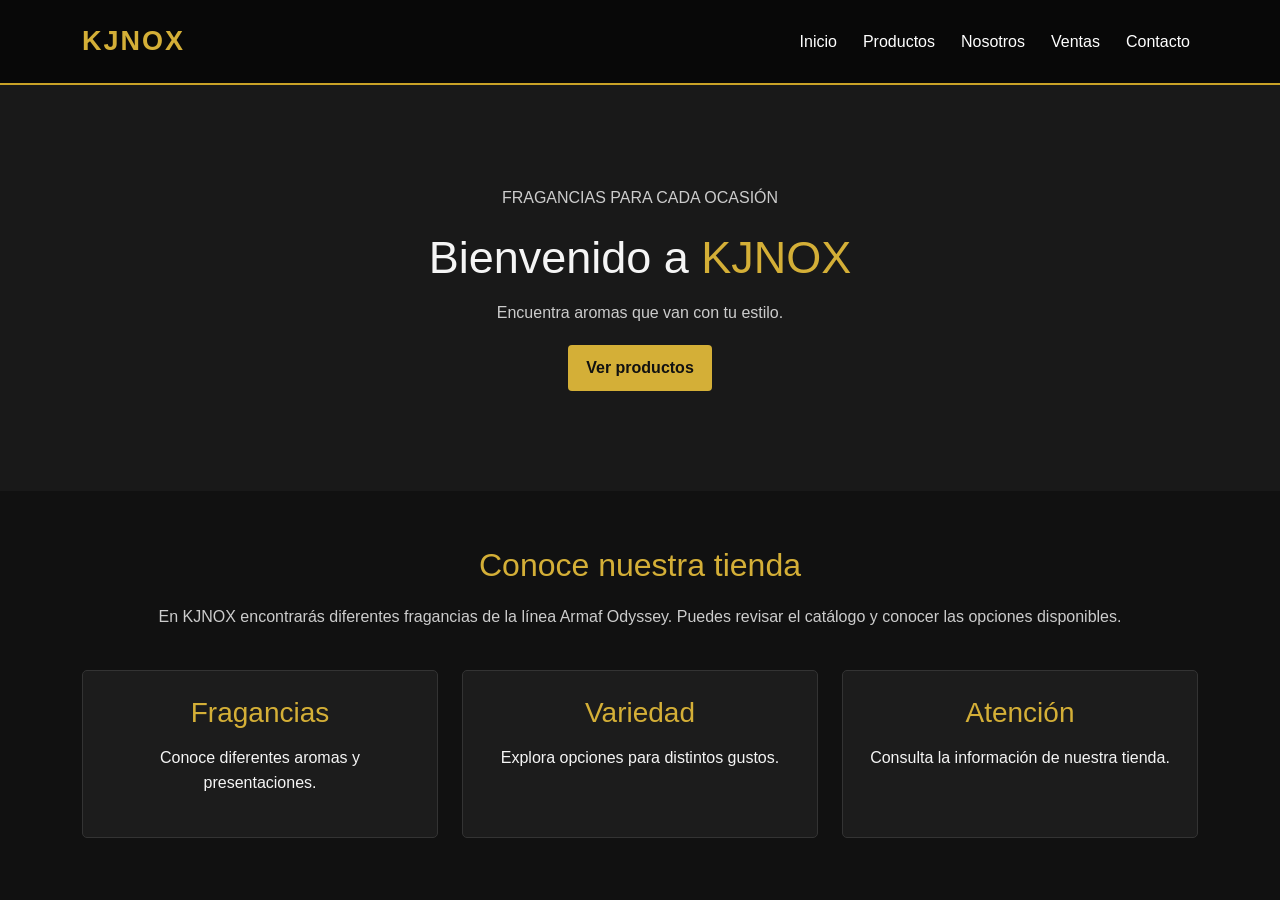
<file: proyectto-Final-unidad-2/index.html>
<!DOCTYPE html>
<html lang="es">
<head>
    <meta charset="UTF-8">
    <meta name="viewport" content="width=device-width, initial-scale=1.0">
    <title>KJNOX - Inicio</title>

    <link href="https://cdn.jsdelivr.net/npm/bootstrap@5.3.3/dist/css/bootstrap.min.css" rel="stylesheet">
    <link rel="stylesheet" href="css/style.css">
</head>
<body>

    <nav class="navbar navbar-expand-lg navbar-dark">
        <div class="container">
            <a class="navbar-brand marca" href="index.html">KJNOX</a>

            <button class="navbar-toggler" type="button"
                data-bs-toggle="collapse" data-bs-target="#menu">
                <span class="navbar-toggler-icon"></span>
            </button>

            <div class="collapse navbar-collapse" id="menu">
                <ul class="navbar-nav ms-auto">
                    <li class="nav-item"><a class="nav-link" href="index.html">Inicio</a></li>
                    <li class="nav-item"><a class="nav-link" href="productos.html">Productos</a></li>
                    <li class="nav-item"><a class="nav-link" href="nosotros.html">Nosotros</a></li>
                    <li class="nav-item"><a class="nav-link" href="ventas.html">Ventas</a></li>
                    <li class="nav-item"><a class="nav-link" href="contacto.html">Contacto</a></li>
                </ul>
            </div>
        </div>
    </nav>

    <div class="portada">
        <p>FRAGANCIAS PARA CADA OCASIÓN</p>
        <h1>Bienvenido a <span>KJNOX</span></h1>
        <p>Encuentra aromas que van con tu estilo.</p>
        <a href="productos.html" class="boton">Ver productos</a>
    </div>

    <div class="container seccion">
        <h2>Conoce nuestra tienda</h2>
        <p>
            En KJNOX encontrarás diferentes fragancias de la línea Armaf Odyssey.
            Puedes revisar el catálogo y conocer las opciones disponibles.
        </p>

        <div class="row g-4 mt-3">
            <div class="col-md-4">
                <div class="tarjeta">
                    <h3>Fragancias</h3>
                    <p>Conoce diferentes aromas y presentaciones.</p>
                </div>
            </div>

            <div class="col-md-4">
                <div class="tarjeta">
                    <h3>Variedad</h3>
                    <p>Explora opciones para distintos gustos.</p>
                </div>
            </div>

            <div class="col-md-4">
                <div class="tarjeta">
                    <h3>Atención</h3>
                    <p>Consulta la información de nuestra tienda.</p>
                </div>
            </div>
        </div>
    </div>


    <script src="https://cdn.jsdelivr.net/npm/bootstrap@5.3.3/dist/js/bootstrap.bundle.min.js"></script>
    <script src="JavaScript/funtion.js"></script>
</body>
</html>
</file>
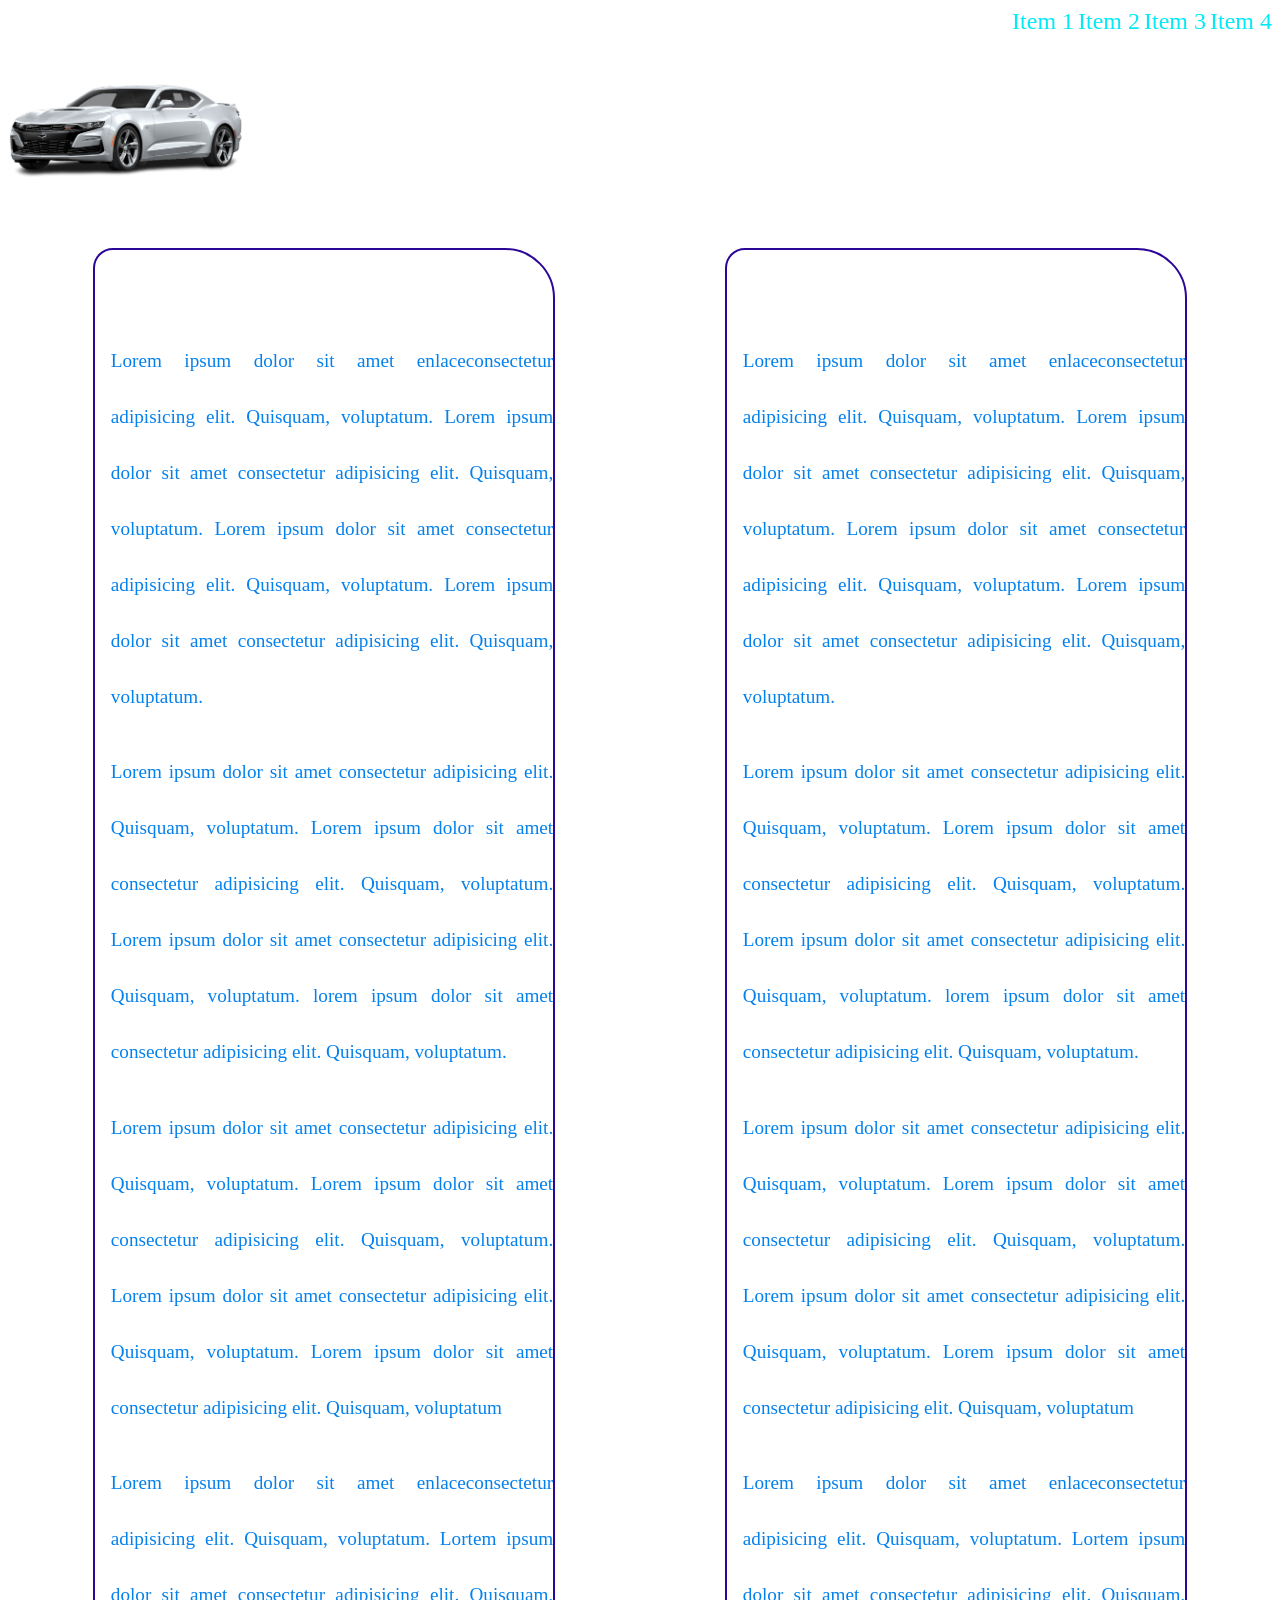
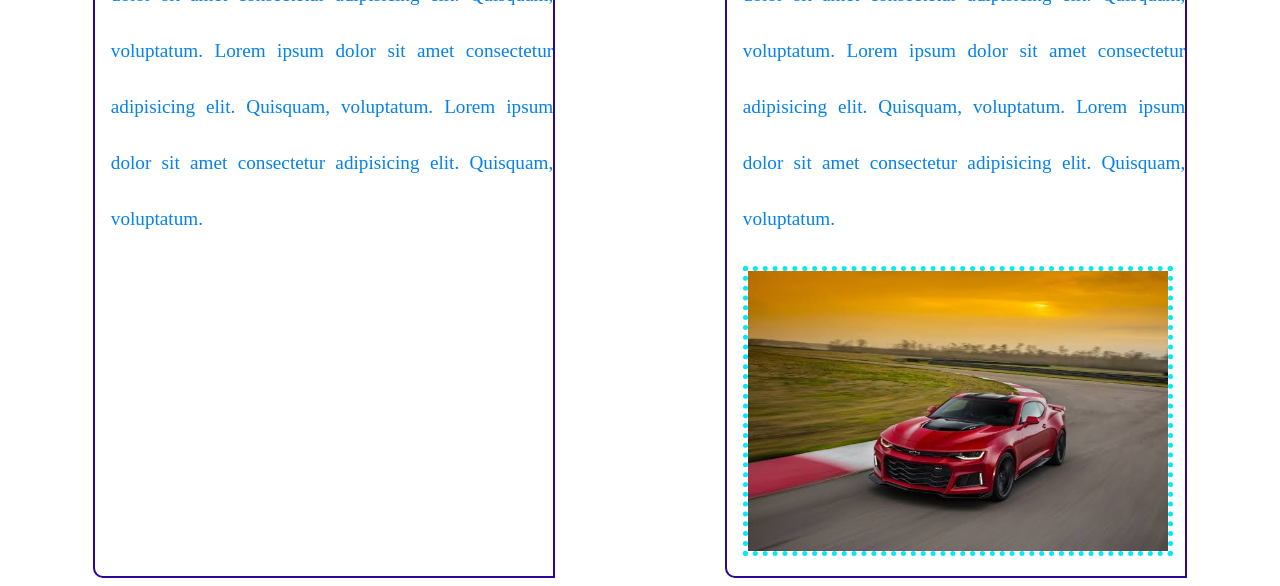
<file: unidad2/index.html>
<!DOCTYPE html>
<html lang="es">

<head>
    <meta charset="UTF-8">
    <meta name="viewport" content="width=device-width, initial-scale=1.0">
      <link rel="stylesheet" href="style.css">
</head>

<body>
    <header>
        <img src="./img/camaro-removebg-preview.png" alt="Logo">
        <nav>
            <a href="#">Item 1</a>
            <a href="#">Item 2</a>
            <a href="#">Item 3</a>
            <a href="#">Item 4</a>
        </nav> 
    </header>
    <div class="padre">
        <div class="hijo">
            <p>Lorem ipsum dolor sit amet <a href="historia-corvette.html" class="enlace">enlace</a>consectetur adipisicing
            elit. Quisquam, voluptatum.
            Lorem ipsum dolor sit amet consectetur adipisicing elit. Quisquam, voluptatum.
            Lorem ipsum dolor sit amet consectetur adipisicing elit. Quisquam, voluptatum.
            Lorem ipsum dolor sit amet consectetur adipisicing elit. Quisquam, voluptatum.</p>

            <p>Lorem ipsum dolor sit amet consectetur adipisicing elit. Quisquam, voluptatum.
            Lorem ipsum dolor sit amet consectetur adipisicing elit. Quisquam, voluptatum.
            Lorem ipsum dolor sit amet consectetur adipisicing elit. Quisquam, voluptatum.
            lorem ipsum dolor sit amet consectetur adipisicing elit. Quisquam, voluptatum. </p>

            <p>Lorem ipsum dolor sit amet consectetur adipisicing elit. Quisquam, voluptatum.
            Lorem ipsum dolor sit amet consectetur adipisicing elit. Quisquam, voluptatum.
            Lorem ipsum dolor sit amet consectetur adipisicing elit. Quisquam, voluptatum.
            Lorem ipsum dolor sit amet consectetur adipisicing elit. Quisquam, voluptatum</p>

            <p>Lorem ipsum dolor sit amet <a href="historia-corvette.html" class="enlace">enlace</a>consectetur adipisicing
            elit. Quisquam, voluptatum.
            Lortem ipsum dolor sit amet consectetur adipisicing elit. Quisquam, voluptatum.
            Lorem ipsum dolor sit amet consectetur adipisicing elit. Quisquam, voluptatum.
            Lorem ipsum dolor sit amet consectetur adipisicing elit. Quisquam, voluptatum.</p>
        </div>

        <div class="hijo">
            <p>Lorem ipsum dolor sit amet <a href="historia-corvette.html" class="enlace">enlace</a>consectetur adipisicing
            elit. Quisquam, voluptatum.
            Lorem ipsum dolor sit amet consectetur adipisicing elit. Quisquam, voluptatum.
            Lorem ipsum dolor sit amet consectetur adipisicing elit. Quisquam, voluptatum.
            Lorem ipsum dolor sit amet consectetur adipisicing elit. Quisquam, voluptatum.</p>

            <p>Lorem ipsum dolor sit amet consectetur adipisicing elit. Quisquam, voluptatum.
            Lorem ipsum dolor sit amet consectetur adipisicing elit. Quisquam, voluptatum.
            Lorem ipsum dolor sit amet consectetur adipisicing elit. Quisquam, voluptatum.
            lorem ipsum dolor sit amet consectetur adipisicing elit. Quisquam, voluptatum. </p>

            <p>Lorem ipsum dolor sit amet consectetur adipisicing elit. Quisquam, voluptatum.
            Lorem ipsum dolor sit amet consectetur adipisicing elit. Quisquam, voluptatum.
            Lorem ipsum dolor sit amet consectetur adipisicing elit. Quisquam, voluptatum.
            Lorem ipsum dolor sit amet consectetur adipisicing elit. Quisquam, voluptatum</p>

            <p>Lorem ipsum dolor sit amet <a href="historia-corvette.html" class="enlace">enlace</a>consectetur adipisicing
            elit. Quisquam, voluptatum.
            Lortem ipsum dolor sit amet consectetur adipisicing elit. Quisquam, voluptatum.
            Lorem ipsum dolor sit amet consectetur adipisicing elit. Quisquam, voluptatum.
            Lorem ipsum dolor sit amet consectetur adipisicing elit. Quisquam, voluptatum.</p>

             <img src="./img/img2.jpeg" alt="Logo">
        </div>
    </div>
  
    
</body>

</html>
</file>
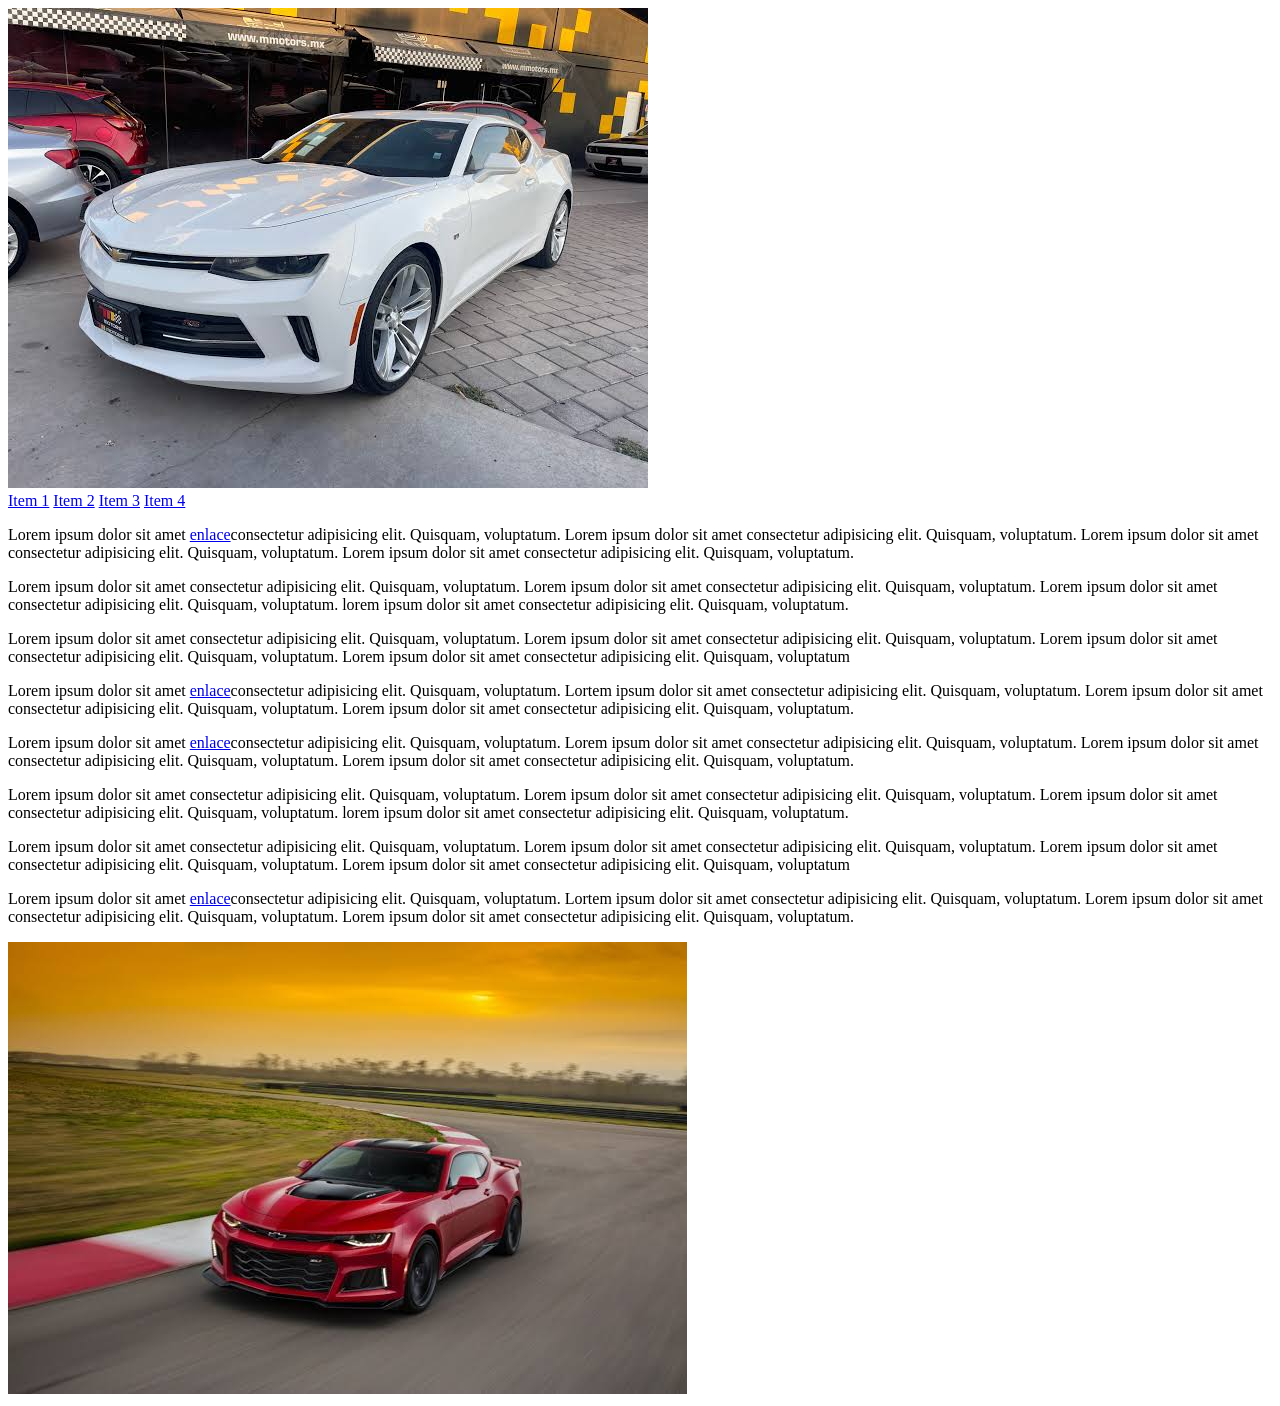
<file: 01-proyecto_Final/Unidad2/index.html>
<!DOCTYPE html>
<html lang="en">

<head>
    <meta charset="UTF-8">
    <meta name="viewport" content="width=device-width, initial-scale=1.0">
   <link rel="stysheet" href="style.css">
</head>

<body>
    <header>
        <img src="../Unidad2/img/images (4).jpeg" alt="Logo">
        <nav>
            <a href="#">Item 1</a>
            <a href="#">Item 2</a>
            <a href="#">Item 3</a>
            <a href="#">Item 4</a>
        </nav> 
    </header>
    <div class="padre">
    </div class="hijo">
    <p>Lorem ipsum dolor sit amet <a href="historia-corvette.html" class="enlace">enlace</a>consectetur adipisicing
        elit. Quisquam, voluptatum.
        Lorem ipsum dolor sit amet consectetur adipisicing elit. Quisquam, voluptatum.
        Lorem ipsum dolor sit amet consectetur adipisicing elit. Quisquam, voluptatum.
        Lorem ipsum dolor sit amet consectetur adipisicing elit. Quisquam, voluptatum.</p>

    <p>Lorem ipsum dolor sit amet consectetur adipisicing elit. Quisquam, voluptatum.
        Lorem ipsum dolor sit amet consectetur adipisicing elit. Quisquam, voluptatum.
        Lorem ipsum dolor sit amet consectetur adipisicing elit. Quisquam, voluptatum.
        lorem ipsum dolor sit amet consectetur adipisicing elit. Quisquam, voluptatum. </p>

    <p>Lorem ipsum dolor sit amet consectetur adipisicing elit. Quisquam, voluptatum.
        Lorem ipsum dolor sit amet consectetur adipisicing elit. Quisquam, voluptatum.
        Lorem ipsum dolor sit amet consectetur adipisicing elit. Quisquam, voluptatum.
        Lorem ipsum dolor sit amet consectetur adipisicing elit. Quisquam, voluptatum</p>

    <p>Lorem ipsum dolor sit amet <a href="historia-corvette.html" class="enlace">enlace</a>consectetur adipisicing
        elit. Quisquam, voluptatum.
        Lortem ipsum dolor sit amet consectetur adipisicing elit. Quisquam, voluptatum.
        Lorem ipsum dolor sit amet consectetur adipisicing elit. Quisquam, voluptatum.
        Lorem ipsum dolor sit amet consectetur adipisicing elit. Quisquam, voluptatum.</p>
    
    </div>
    </div class="hijo">
    <p>Lorem ipsum dolor sit amet <a href="historia-corvette.html" class="enlace">enlace</a>consectetur adipisicing
        elit. Quisquam, voluptatum.
        Lorem ipsum dolor sit amet consectetur adipisicing elit. Quisquam, voluptatum.
        Lorem ipsum dolor sit amet consectetur adipisicing elit. Quisquam, voluptatum.
        Lorem ipsum dolor sit amet consectetur adipisicing elit. Quisquam, voluptatum.</p>

    <p>Lorem ipsum dolor sit amet consectetur adipisicing elit. Quisquam, voluptatum.
        Lorem ipsum dolor sit amet consectetur adipisicing elit. Quisquam, voluptatum.
        Lorem ipsum dolor sit amet consectetur adipisicing elit. Quisquam, voluptatum.
        lorem ipsum dolor sit amet consectetur adipisicing elit. Quisquam, voluptatum. </p>

    <p>Lorem ipsum dolor sit amet consectetur adipisicing elit. Quisquam, voluptatum.
        Lorem ipsum dolor sit amet consectetur adipisicing elit. Quisquam, voluptatum.
        Lorem ipsum dolor sit amet consectetur adipisicing elit. Quisquam, voluptatum.
        Lorem ipsum dolor sit amet consectetur adipisicing elit. Quisquam, voluptatum</p>

    <p>Lorem ipsum dolor sit amet <a href="historia-corvette.html" class="enlace">enlace</a>consectetur adipisicing
        elit. Quisquam, voluptatum.
        Lortem ipsum dolor sit amet consectetur adipisicing elit. Quisquam, voluptatum.
        Lorem ipsum dolor sit amet consectetur adipisicing elit. Quisquam, voluptatum.
        Lorem ipsum dolor sit amet consectetur adipisicing elit. Quisquam, voluptatum.</p>
    <img src="../Unidad2/img/images (5).jpeg" alt="Imagen">
    </div>
    </div>
</body>

</html>
</file>
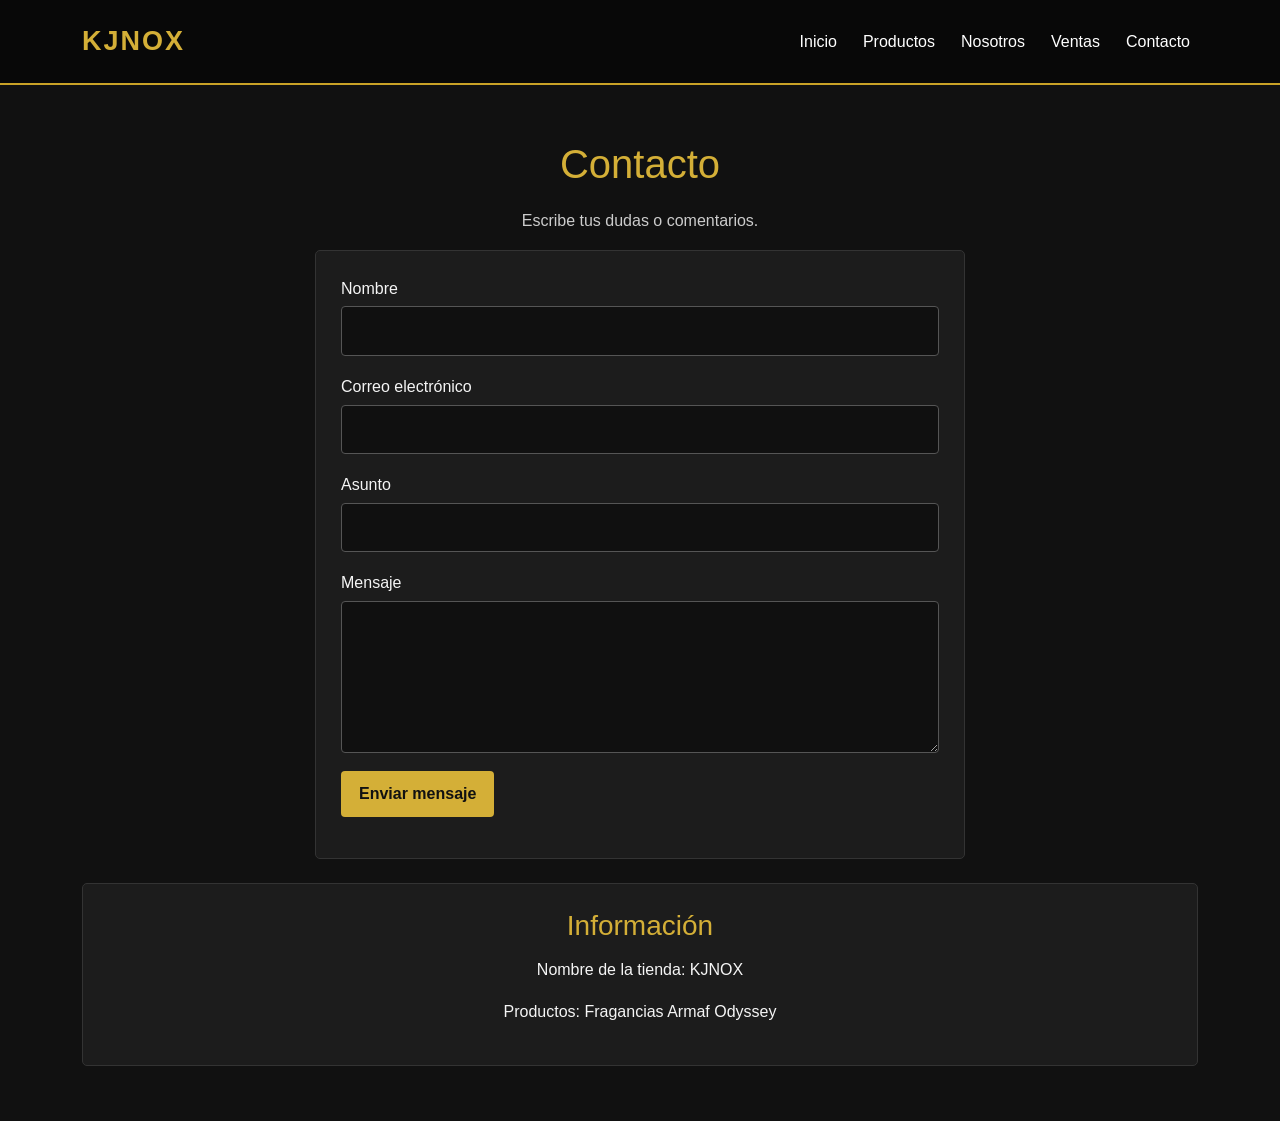
<file: proyectto-Final-unidad-2/contacto.html>
<!DOCTYPE html>
<html lang="es">
<head>
    <meta charset="UTF-8">
    <meta name="viewport" content="width=device-width, initial-scale=1.0">
    <title>KJNOX - Contacto</title>

    <link href="https://cdn.jsdelivr.net/npm/bootstrap@5.3.3/dist/css/bootstrap.min.css" rel="stylesheet">
    <link rel="stylesheet" href="css/style.css">
</head>
<body>

    <nav class="navbar navbar-expand-lg navbar-dark">
        <div class="container">
            <a class="navbar-brand marca" href="index.html">KJNOX</a>

            <button class="navbar-toggler" type="button"
                data-bs-toggle="collapse" data-bs-target="#menu">
                <span class="navbar-toggler-icon"></span>
            </button>

            <div class="collapse navbar-collapse" id="menu">
                <ul class="navbar-nav ms-auto">
                    <li class="nav-item"><a class="nav-link" href="index.html">Inicio</a></li>
                    <li class="nav-item"><a class="nav-link" href="productos.html">Productos</a></li>
                    <li class="nav-item"><a class="nav-link" href="nosotros.html">Nosotros</a></li>
                    <li class="nav-item"><a class="nav-link" href="ventas.html">Ventas</a></li>
                    <li class="nav-item"><a class="nav-link" href="contacto.html">Contacto</a></li>
                </ul>
            </div>
        </div>
    </nav>

    <div class="container seccion">
        <h1>Contacto</h1>
        <p>Escribe tus dudas o comentarios.</p>

        <div class="formulario mx-auto">
            <form id="formularioContacto">
                <label for="nombreContacto">Nombre</label>
                <input type="text" id="nombreContacto" required>

                <label for="correoContacto">Correo electrónico</label>
                <input type="email" id="correoContacto" required>

                <label for="asuntoContacto">Asunto</label>
                <input type="text" id="asuntoContacto" required>

                <label for="mensajeContacto">Mensaje</label>
                <textarea id="mensajeContacto" rows="5" required></textarea>

                <button type="submit" class="boton">Enviar mensaje</button>
            </form>

            <p id="respuestaContacto" class="mensaje"></p>
        </div>

        <div class="tarjeta mt-4">
            <h3>Información</h3>
            <p>Nombre de la tienda: KJNOX</p>
            <p>Productos: Fragancias Armaf Odyssey</p>
        </div>
    </div>

    <script src="https://cdn.jsdelivr.net/npm/bootstrap@5.3.3/dist/js/bootstrap.bundle.min.js"></script>
    <script src="JavaScript/funtion.js"></script>
</body>
</html>
</file>
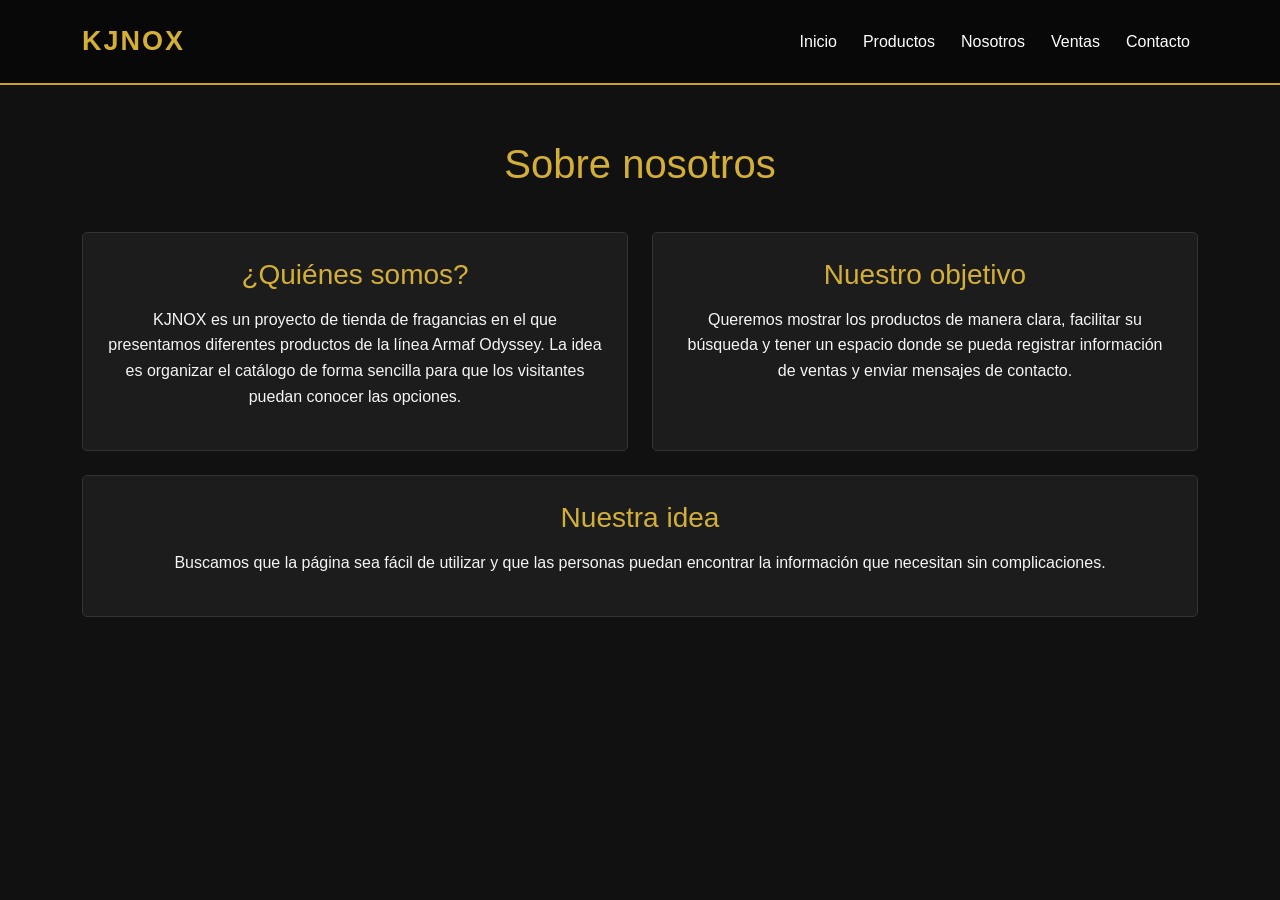
<file: proyectto-Final-unidad-2/nosotros.html>
<!DOCTYPE html>
<html lang="es">
<head>
    <meta charset="UTF-8">
    <meta name="viewport" content="width=device-width, initial-scale=1.0">
    <title>KJNOX - Nosotros</title>

    <link href="https://cdn.jsdelivr.net/npm/bootstrap@5.3.3/dist/css/bootstrap.min.css" rel="stylesheet">
    <link rel="stylesheet" href="css/style.css">
</head>
<body>

    <nav class="navbar navbar-expand-lg navbar-dark">
        <div class="container">
            <a class="navbar-brand marca" href="index.html">KJNOX</a>

            <button class="navbar-toggler" type="button"
                data-bs-toggle="collapse" data-bs-target="#menu">
                <span class="navbar-toggler-icon"></span>
            </button>

            <div class="collapse navbar-collapse" id="menu">
                <ul class="navbar-nav ms-auto">
                    <li class="nav-item"><a class="nav-link" href="index.html">Inicio</a></li>
                    <li class="nav-item"><a class="nav-link" href="productos.html">Productos</a></li>
                    <li class="nav-item"><a class="nav-link" href="nosotros.html">Nosotros</a></li>
                    <li class="nav-item"><a class="nav-link" href="ventas.html">Ventas</a></li>
                    <li class="nav-item"><a class="nav-link" href="contacto.html">Contacto</a></li>
                </ul>
            </div>
        </div>
    </nav>

    <div class="container seccion">
        <h1>Sobre nosotros</h1>

        <div class="row g-4 mt-3">
            <div class="col-md-6">
                <div class="tarjeta">
                    <h3>¿Quiénes somos?</h3>
                    <p>
                        KJNOX es un proyecto de tienda de fragancias en el que
                        presentamos diferentes productos de la línea Armaf Odyssey.
                        La idea es organizar el catálogo de forma sencilla para
                        que los visitantes puedan conocer las opciones.
                    </p>
                </div>
            </div>

            <div class="col-md-6">
                <div class="tarjeta">
                    <h3>Nuestro objetivo</h3>
                    <p>
                        Queremos mostrar los productos de manera clara, facilitar
                        su búsqueda y tener un espacio donde se pueda registrar
                        información de ventas y enviar mensajes de contacto.
                    </p>
                </div>
            </div>

            <div class="col-12">
                <div class="tarjeta">
                    <h3>Nuestra idea</h3>
                    <p>
                        Buscamos que la página sea fácil de utilizar y que las
                        personas puedan encontrar la información que necesitan
                        sin complicaciones.
                    </p>
                </div>
            </div>
        </div>
    </div>

    <script src="https://cdn.jsdelivr.net/npm/bootstrap@5.3.3/dist/js/bootstrap.bundle.min.js"></script>
    <script src="JavaScript/funtion.js"></script>
</body>
</html>
</file>
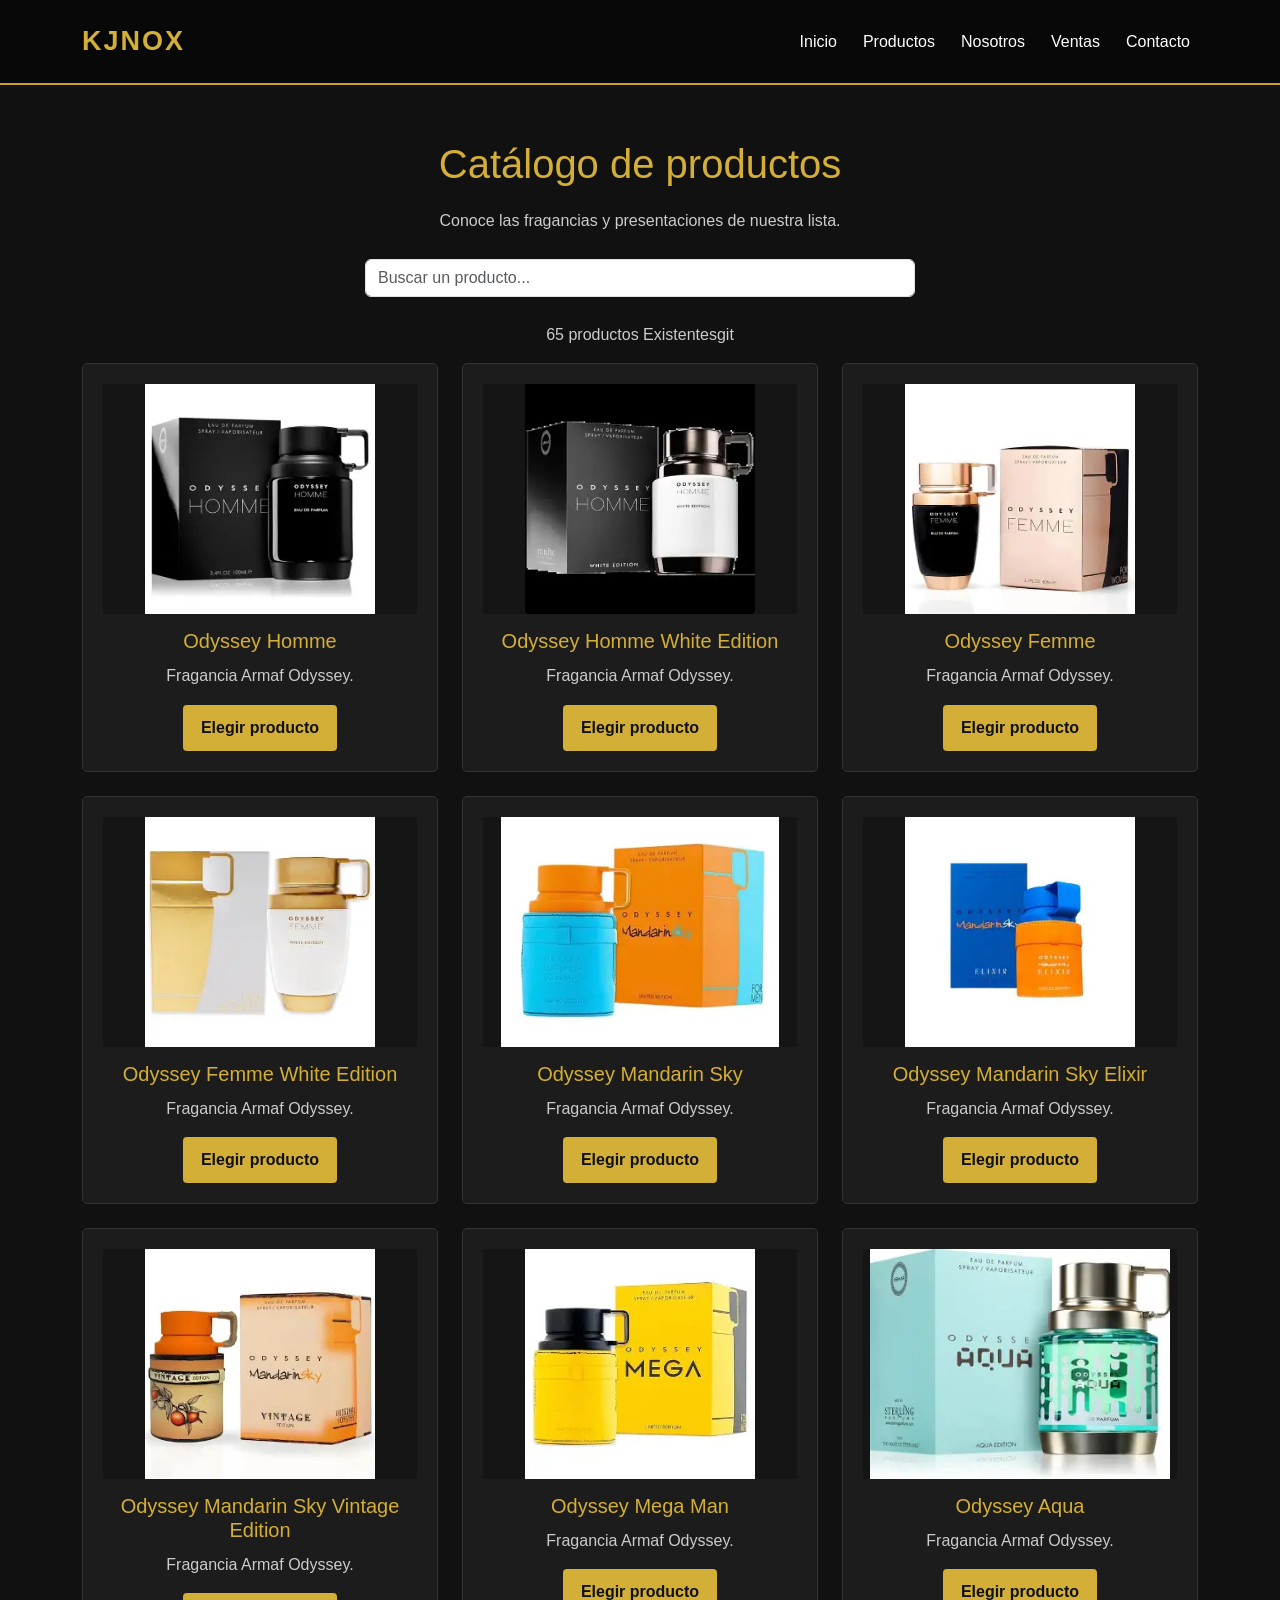
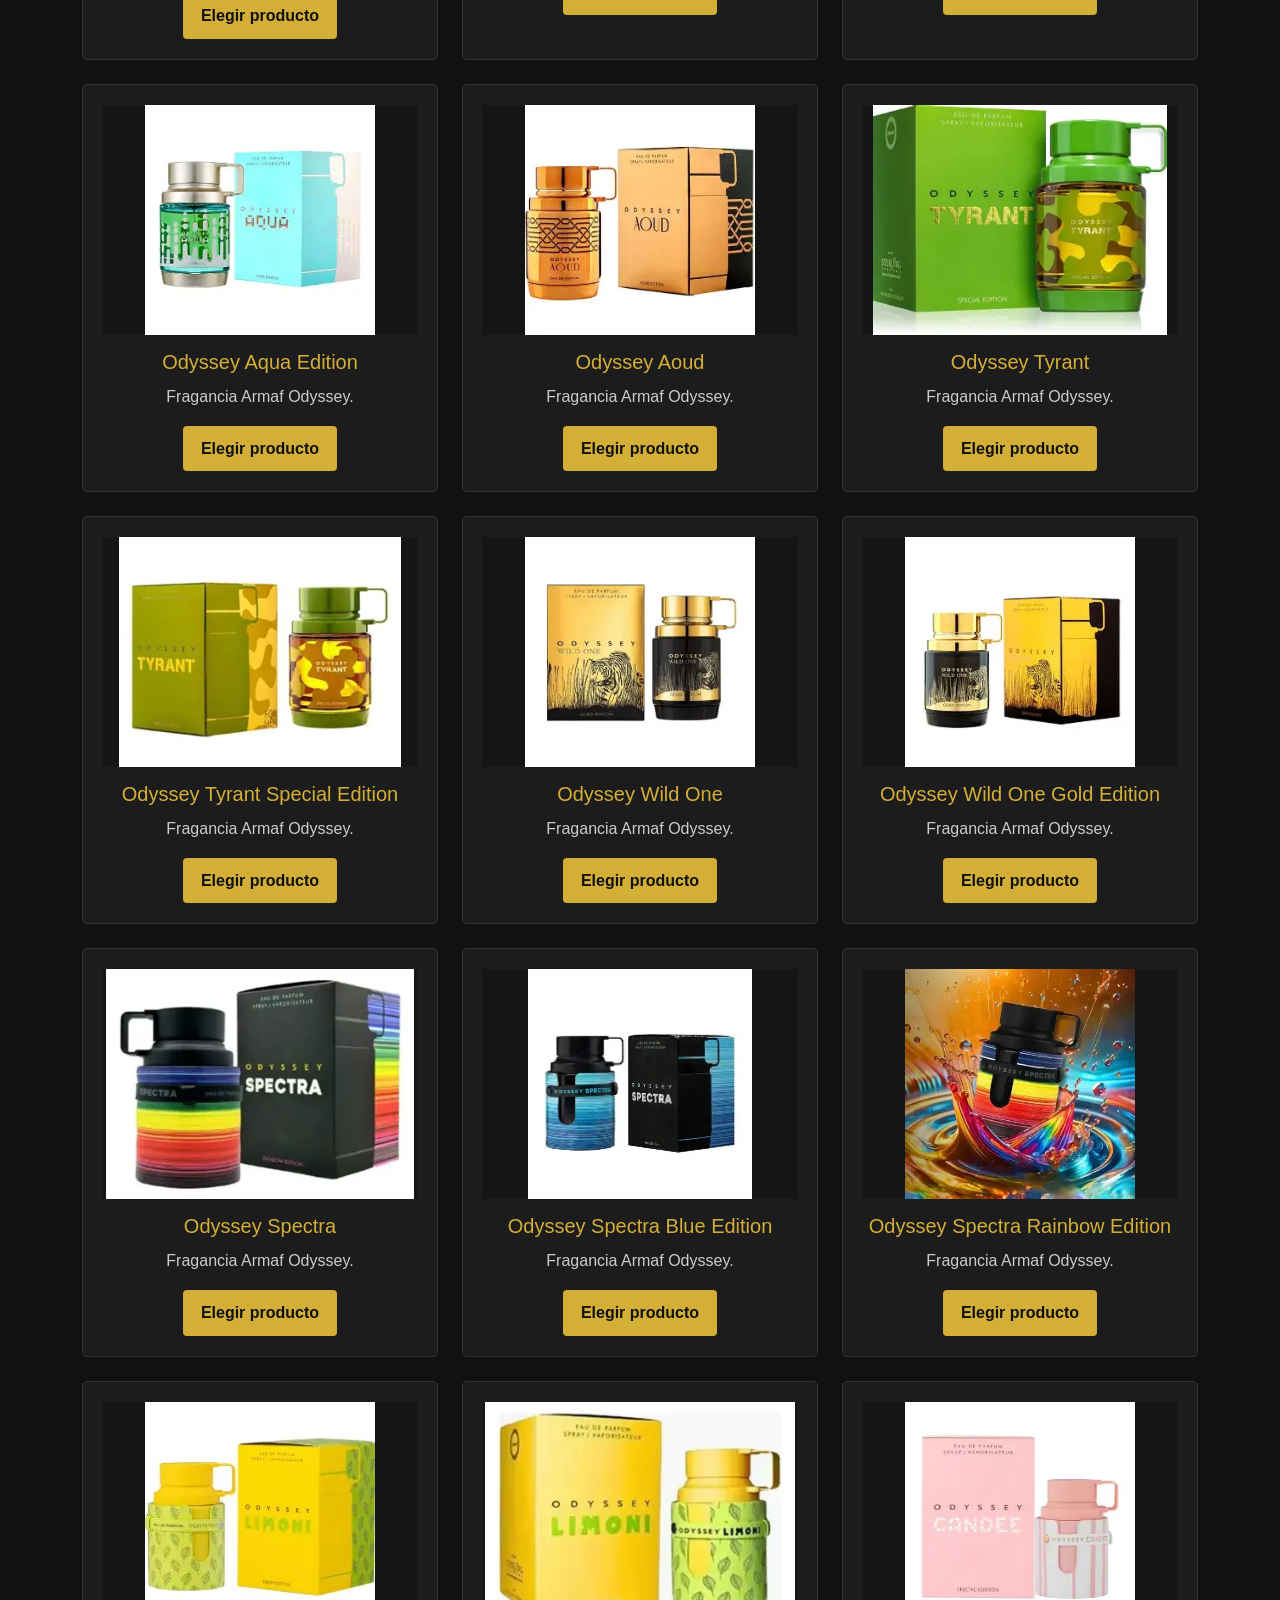
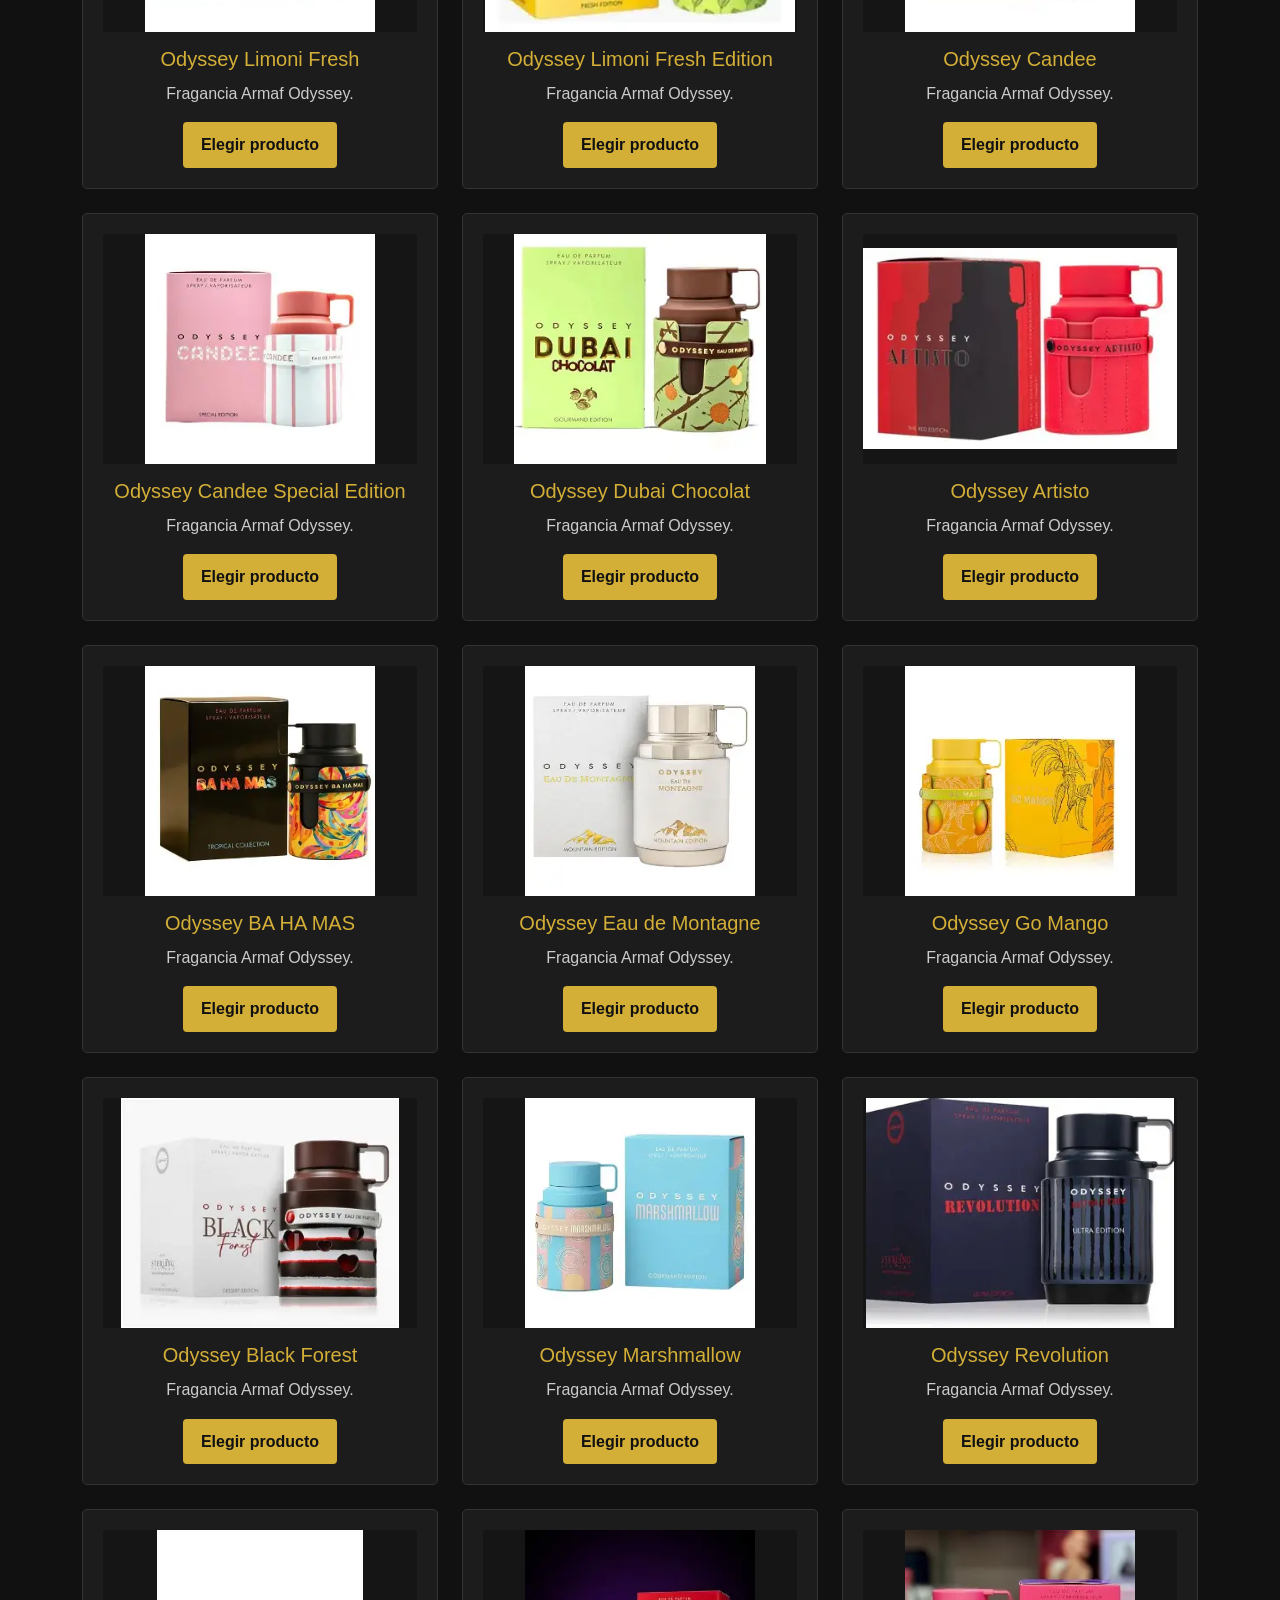
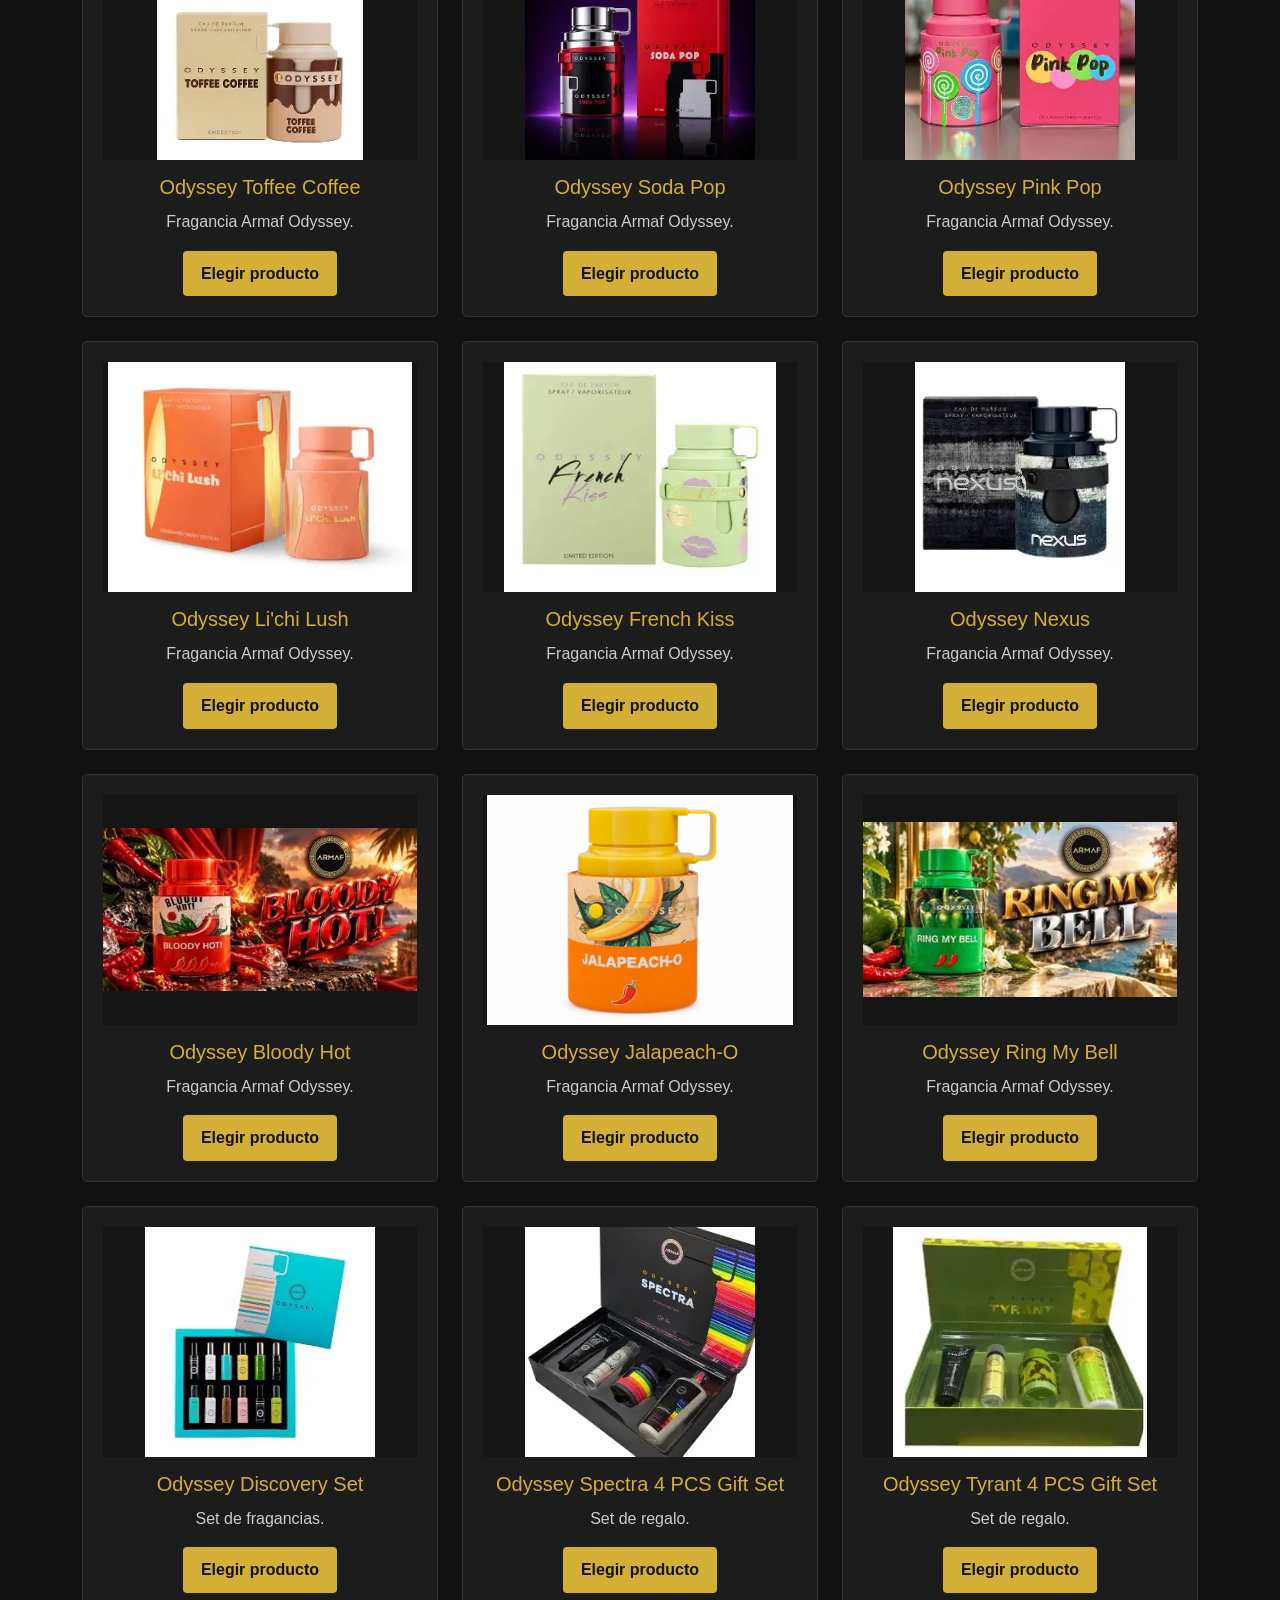
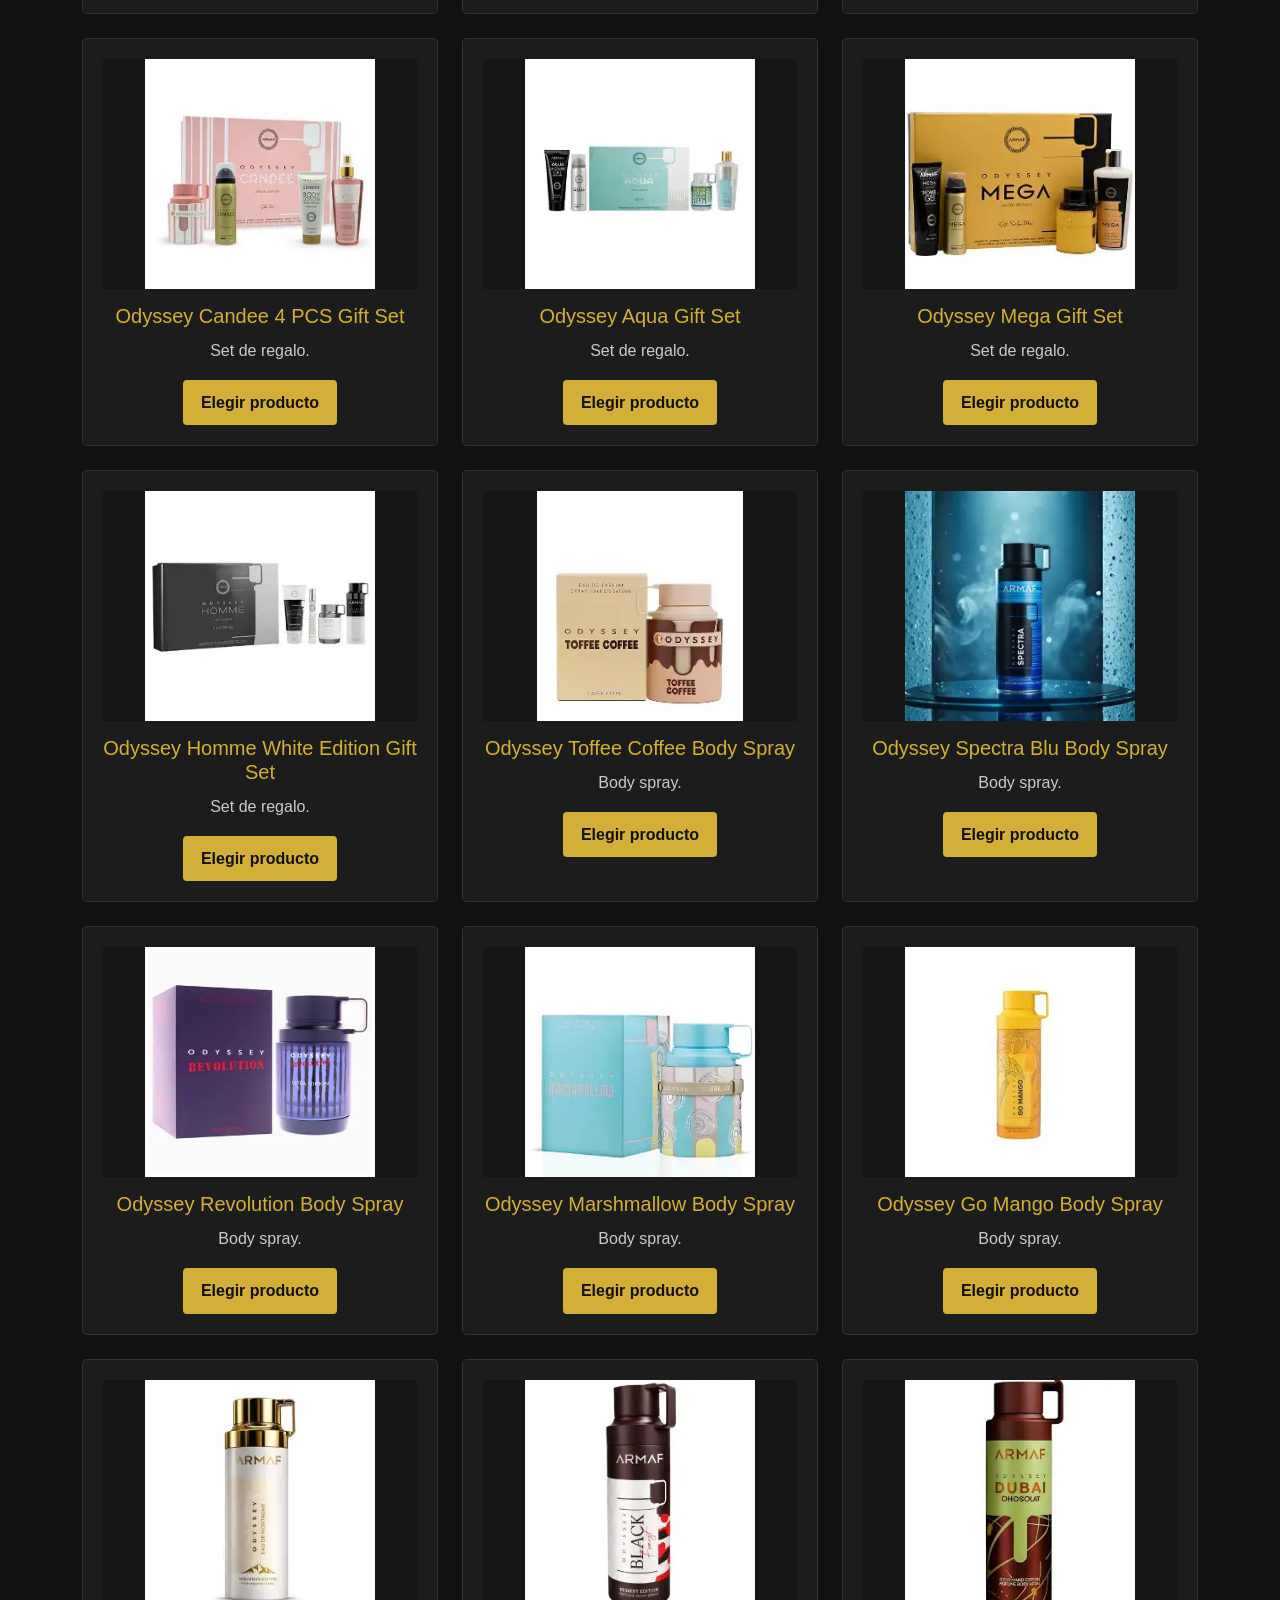
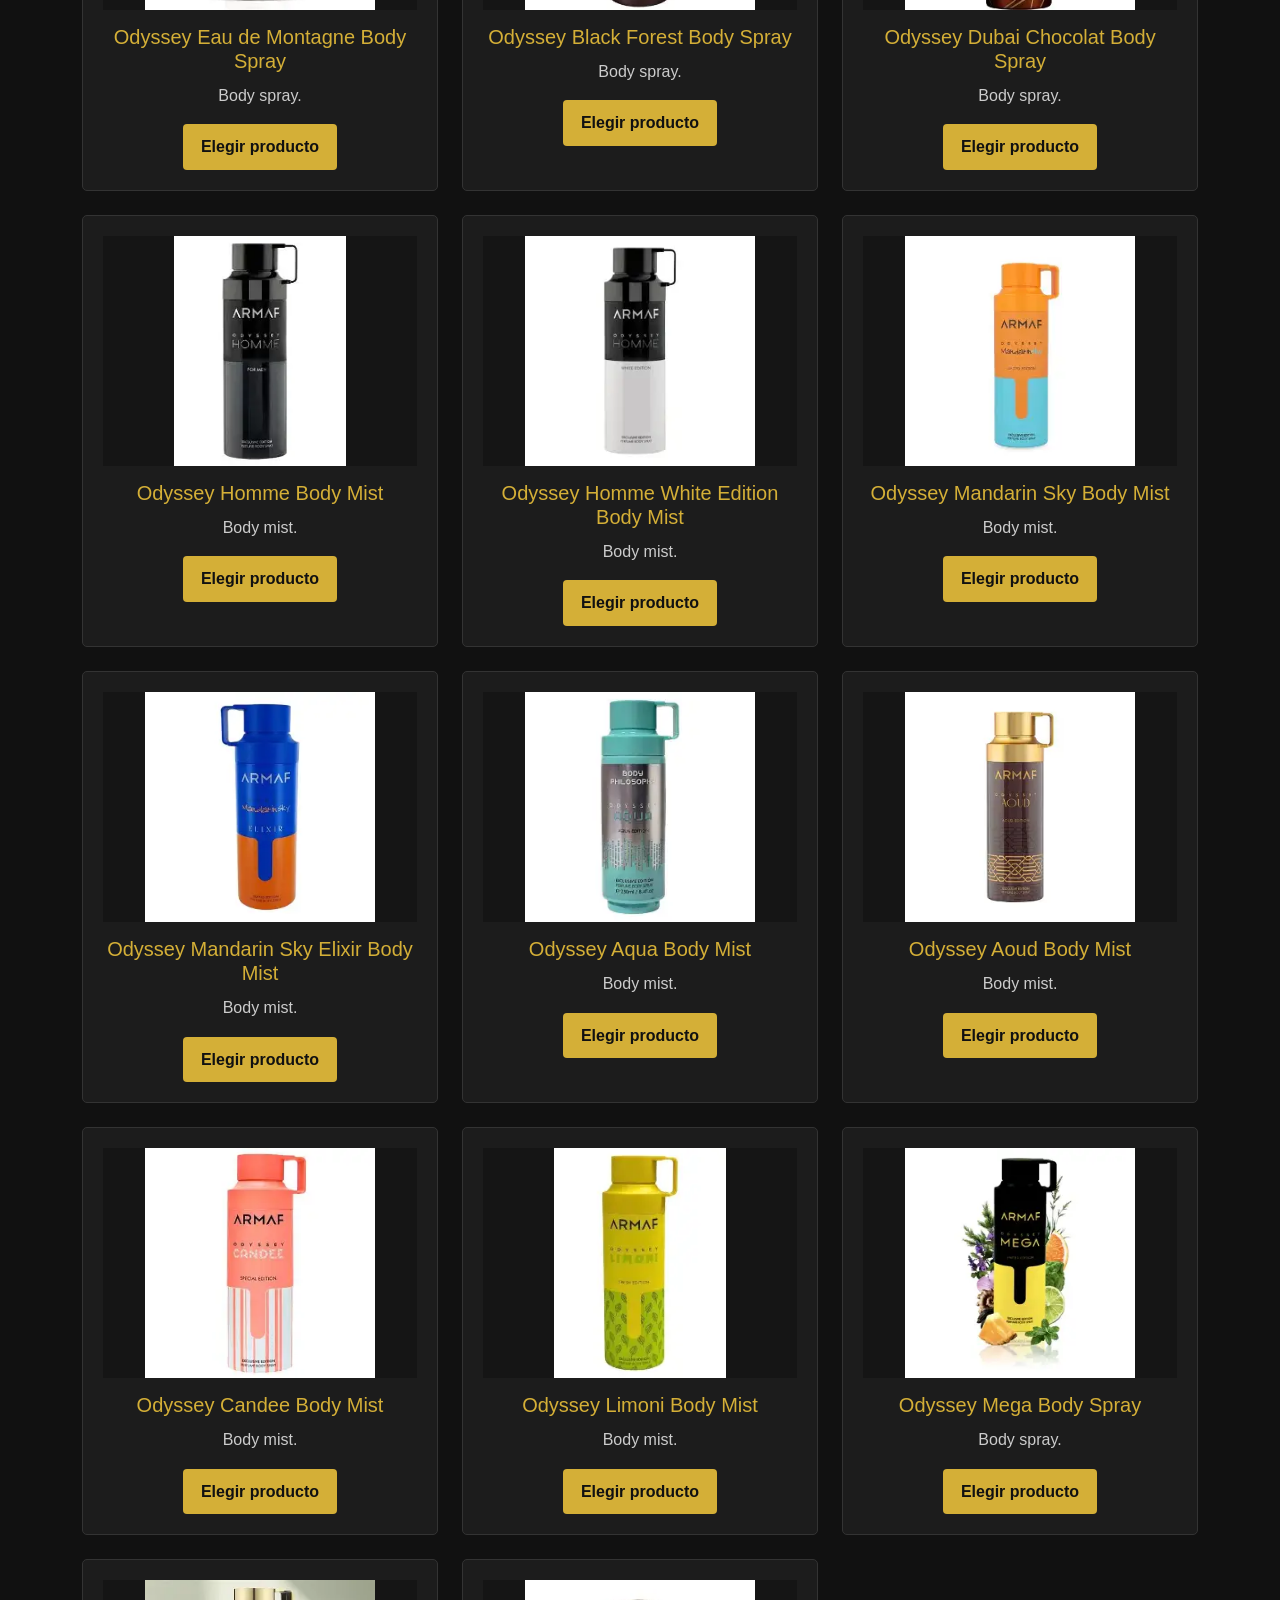
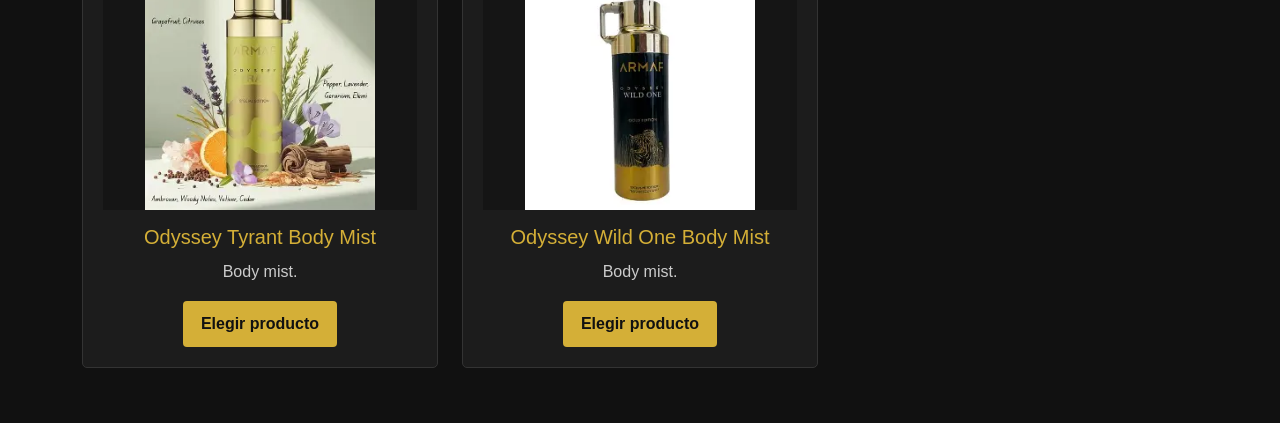
<file: proyectto-Final-unidad-2/productos.html>
<!DOCTYPE html>
<html lang="es">
<head>
    <meta charset="UTF-8">
    <meta name="viewport" content="width=device-width, initial-scale=1.0">
    <title>KJNOX - Productos</title>

    <link href="https://cdn.jsdelivr.net/npm/bootstrap@5.3.3/dist/css/bootstrap.min.css" rel="stylesheet">
    <link rel="stylesheet" href="css/style.css">
</head>
<body>

    <nav class="navbar navbar-expand-lg navbar-dark">
        <div class="container">
            <a class="navbar-brand marca" href="index.html">KJNOX</a>

            <button class="navbar-toggler" type="button"
                data-bs-toggle="collapse" data-bs-target="#menu">
                <span class="navbar-toggler-icon"></span>
            </button>

            <div class="collapse navbar-collapse" id="menu">
                <ul class="navbar-nav ms-auto">
                    <li class="nav-item"><a class="nav-link" href="index.html">Inicio</a></li>
                    <li class="nav-item"><a class="nav-link" href="productos.html">Productos</a></li>
                    <li class="nav-item"><a class="nav-link" href="nosotros.html">Nosotros</a></li>
                    <li class="nav-item"><a class="nav-link" href="ventas.html">Ventas</a></li>
                    <li class="nav-item"><a class="nav-link" href="contacto.html">Contacto</a></li>
                </ul>
            </div>
        </div>
    </nav>

    <div class="container seccion">
        <h1>Catálogo de productos</h1>
        <p>Conoce las fragancias y presentaciones de nuestra lista.</p>

        <input type="text" id="buscarProducto" class="form-control buscador"
            placeholder="Buscar un producto...">

        <p id="contadorProductos"></p>

        <div class="row g-4" id="listaProductos">

            <div class="col-12 col-sm-6 col-lg-4">
                <div class="producto">
                    <img src="img/image1.webp" alt="Odyssey Homme">
                    <h3>Odyssey Homme</h3>
                    <p>Fragancia Armaf Odyssey.</p>
                    <button class="boton seleccionar-producto" data-producto="Odyssey Homme">Elegir producto</button>
                </div>
            </div>

            <div class="col-12 col-sm-6 col-lg-4">
                <div class="producto">
                    <img src="img/image2.webp" alt="Odyssey Homme White Edition">
                    <h3>Odyssey Homme White Edition</h3>
                    <p>Fragancia Armaf Odyssey.</p>
                    <button class="boton seleccionar-producto" data-producto="Odyssey Homme White Edition">Elegir producto</button>
                </div>
            </div>

            <div class="col-12 col-sm-6 col-lg-4">
                <div class="producto">
                    <img src="img/image3.webp" alt="Odyssey Femme">
                    <h3>Odyssey Femme</h3>
                    <p>Fragancia Armaf Odyssey.</p>
                    <button class="boton seleccionar-producto" data-producto="Odyssey Femme">Elegir producto</button>
                </div>
            </div>

            <div class="col-12 col-sm-6 col-lg-4">
                <div class="producto">
                    <img src="img/image4.webp" alt="Odyssey Femme White Edition">
                    <h3>Odyssey Femme White Edition</h3>
                    <p>Fragancia Armaf Odyssey.</p>
                    <button class="boton seleccionar-producto" data-producto="Odyssey Femme White Edition">Elegir producto</button>
                </div>
            </div>

            <div class="col-12 col-sm-6 col-lg-4">
                <div class="producto">
                    <img src="img/image5.webp" alt="Odyssey Mandarin Sky">
                    <h3>Odyssey Mandarin Sky</h3>
                    <p>Fragancia Armaf Odyssey.</p>
                    <button class="boton seleccionar-producto" data-producto="Odyssey Mandarin Sky">Elegir producto</button>
                </div>
            </div>

            <div class="col-12 col-sm-6 col-lg-4">
                <div class="producto">
                    <img src="img/image6.webp" alt="Odyssey Mandarin Sky Elixir">
                    <h3>Odyssey Mandarin Sky Elixir</h3>
                    <p>Fragancia Armaf Odyssey.</p>
                    <button class="boton seleccionar-producto" data-producto="Odyssey Mandarin Sky Elixir">Elegir producto</button>
                </div>
            </div>

            <div class="col-12 col-sm-6 col-lg-4">
                <div class="producto">
                    <img src="img/image7.webp" alt="Odyssey Mandarin Sky Vintage Edition">
                    <h3>Odyssey Mandarin Sky Vintage Edition</h3>
                    <p>Fragancia Armaf Odyssey.</p>
                    <button class="boton seleccionar-producto" data-producto="Odyssey Mandarin Sky Vintage Edition">Elegir producto</button>
                </div>
            </div>

            <div class="col-12 col-sm-6 col-lg-4">
                <div class="producto">
                    <img src="img/image8.webp" alt="Odyssey Mega Man">
                    <h3>Odyssey Mega Man</h3>
                    <p>Fragancia Armaf Odyssey.</p>
                    <button class="boton seleccionar-producto" data-producto="Odyssey Mega Man">Elegir producto</button>
                </div>
            </div>

            <div class="col-12 col-sm-6 col-lg-4">
                <div class="producto">
                    <img src="img/image9.webp" alt="Odyssey Aqua">
                    <h3>Odyssey Aqua</h3>
                    <p>Fragancia Armaf Odyssey.</p>
                    <button class="boton seleccionar-producto" data-producto="Odyssey Aqua">Elegir producto</button>
                </div>
            </div>

            <div class="col-12 col-sm-6 col-lg-4">
                <div class="producto">
                    <img src="img/image10.webp" alt="Odyssey Aqua Edition">
                    <h3>Odyssey Aqua Edition</h3>
                    <p>Fragancia Armaf Odyssey.</p>
                    <button class="boton seleccionar-producto" data-producto="Odyssey Aqua Edition">Elegir producto</button>
                </div>
            </div>

            <div class="col-12 col-sm-6 col-lg-4">
                <div class="producto">
                    <img src="img/image11.webp" alt="Odyssey Aoud">
                    <h3>Odyssey Aoud</h3>
                    <p>Fragancia Armaf Odyssey.</p>
                    <button class="boton seleccionar-producto" data-producto="Odyssey Aoud">Elegir producto</button>
                </div>
            </div>

            <div class="col-12 col-sm-6 col-lg-4">
                <div class="producto">
                    <img src="img/image12.webp" alt="Odyssey Tyrant">
                    <h3>Odyssey Tyrant</h3>
                    <p>Fragancia Armaf Odyssey.</p>
                    <button class="boton seleccionar-producto" data-producto="Odyssey Tyrant">Elegir producto</button>
                </div>
            </div>

            <div class="col-12 col-sm-6 col-lg-4">
                <div class="producto">
                    <img src="img/image13.webp" alt="Odyssey Tyrant Special Edition">
                    <h3>Odyssey Tyrant Special Edition</h3>
                    <p>Fragancia Armaf Odyssey.</p>
                    <button class="boton seleccionar-producto" data-producto="Odyssey Tyrant Special Edition">Elegir producto</button>
                </div>
            </div>

            <div class="col-12 col-sm-6 col-lg-4">
                <div class="producto">
                    <img src="img/image14.webp" alt="Odyssey Wild One">
                    <h3>Odyssey Wild One</h3>
                    <p>Fragancia Armaf Odyssey.</p>
                    <button class="boton seleccionar-producto" data-producto="Odyssey Wild One">Elegir producto</button>
                </div>
            </div>

            <div class="col-12 col-sm-6 col-lg-4">
                <div class="producto">
                    <img src="img/image15.webp" alt="Odyssey Wild One Gold Edition">
                    <h3>Odyssey Wild One Gold Edition</h3>
                    <p>Fragancia Armaf Odyssey.</p>
                    <button class="boton seleccionar-producto" data-producto="Odyssey Wild One Gold Edition">Elegir producto</button>
                </div>
            </div>

            <div class="col-12 col-sm-6 col-lg-4">
                <div class="producto">
                    <img src="img/image16.webp" alt="Odyssey Spectra">
                    <h3>Odyssey Spectra</h3>
                    <p>Fragancia Armaf Odyssey.</p>
                    <button class="boton seleccionar-producto" data-producto="Odyssey Spectra">Elegir producto</button>
                </div>
            </div>

            <div class="col-12 col-sm-6 col-lg-4">
                <div class="producto">
                    <img src="img/image17.webp" alt="Odyssey Spectra Blue Edition">
                    <h3>Odyssey Spectra Blue Edition</h3>
                    <p>Fragancia Armaf Odyssey.</p>
                    <button class="boton seleccionar-producto" data-producto="Odyssey Spectra Blue Edition">Elegir producto</button>
                </div>
            </div>

            <div class="col-12 col-sm-6 col-lg-4">
                <div class="producto">
                    <img src="img/image18.webp" alt="Odyssey Spectra Rainbow Edition">
                    <h3>Odyssey Spectra Rainbow Edition</h3>
                    <p>Fragancia Armaf Odyssey.</p>
                    <button class="boton seleccionar-producto" data-producto="Odyssey Spectra Rainbow Edition">Elegir producto</button>
                </div>
            </div>

            <div class="col-12 col-sm-6 col-lg-4">
                <div class="producto">
                    <img src="img/image19.webp" alt="Odyssey Limoni Fresh">
                    <h3>Odyssey Limoni Fresh</h3>
                    <p>Fragancia Armaf Odyssey.</p>
                    <button class="boton seleccionar-producto" data-producto="Odyssey Limoni Fresh">Elegir producto</button>
                </div>
            </div>

            <div class="col-12 col-sm-6 col-lg-4">
                <div class="producto">
                    <img src="img/image20.webp" alt="Odyssey Limoni Fresh Edition">
                    <h3>Odyssey Limoni Fresh Edition</h3>
                    <p>Fragancia Armaf Odyssey.</p>
                    <button class="boton seleccionar-producto" data-producto="Odyssey Limoni Fresh Edition">Elegir producto</button>
                </div>
            </div>

            <div class="col-12 col-sm-6 col-lg-4">
                <div class="producto">
                    <img src="img/image21.webp" alt="Odyssey Candee">
                    <h3>Odyssey Candee</h3>
                    <p>Fragancia Armaf Odyssey.</p>
                    <button class="boton seleccionar-producto" data-producto="Odyssey Candee">Elegir producto</button>
                </div>
            </div>

            <div class="col-12 col-sm-6 col-lg-4">
                <div class="producto">
                    <img src="img/image22.webp" alt="Odyssey Candee Special Edition">
                    <h3>Odyssey Candee Special Edition</h3>
                    <p>Fragancia Armaf Odyssey.</p>
                    <button class="boton seleccionar-producto" data-producto="Odyssey Candee Special Edition">Elegir producto</button>
                </div>
            </div>

            <div class="col-12 col-sm-6 col-lg-4">
                <div class="producto">
                    <img src="img/image23.webp" alt="Odyssey Dubai Chocolat">
                    <h3>Odyssey Dubai Chocolat</h3>
                    <p>Fragancia Armaf Odyssey.</p>
                    <button class="boton seleccionar-producto" data-producto="Odyssey Dubai Chocolat">Elegir producto</button>
                </div>
            </div>

            <div class="col-12 col-sm-6 col-lg-4">
                <div class="producto">
                    <img src="img/image24.webp" alt="Odyssey Artisto">
                    <h3>Odyssey Artisto</h3>
                    <p>Fragancia Armaf Odyssey.</p>
                    <button class="boton seleccionar-producto" data-producto="Odyssey Artisto">Elegir producto</button>
                </div>
            </div>

            <div class="col-12 col-sm-6 col-lg-4">
                <div class="producto">
                    <img src="img/image25.webp" alt="Odyssey BA HA MAS">
                    <h3>Odyssey BA HA MAS</h3>
                    <p>Fragancia Armaf Odyssey.</p>
                    <button class="boton seleccionar-producto" data-producto="Odyssey BA HA MAS">Elegir producto</button>
                </div>
            </div>

            <div class="col-12 col-sm-6 col-lg-4">
                <div class="producto">
                    <img src="img/image26.webp" alt="Odyssey Eau de Montagne">
                    <h3>Odyssey Eau de Montagne</h3>
                    <p>Fragancia Armaf Odyssey.</p>
                    <button class="boton seleccionar-producto" data-producto="Odyssey Eau de Montagne">Elegir producto</button>
                </div>
            </div>

            <div class="col-12 col-sm-6 col-lg-4">
                <div class="producto">
                    <img src="img/image27.webp" alt="Odyssey Go Mango">
                    <h3>Odyssey Go Mango</h3>
                    <p>Fragancia Armaf Odyssey.</p>
                    <button class="boton seleccionar-producto" data-producto="Odyssey Go Mango">Elegir producto</button>
                </div>
            </div>

            <div class="col-12 col-sm-6 col-lg-4">
                <div class="producto">
                    <img src="img/image28.webp" alt="Odyssey Black Forest">
                    <h3>Odyssey Black Forest</h3>
                    <p>Fragancia Armaf Odyssey.</p>
                    <button class="boton seleccionar-producto" data-producto="Odyssey Black Forest">Elegir producto</button>
                </div>
            </div>

            <div class="col-12 col-sm-6 col-lg-4">
                <div class="producto">
                    <img src="img/image29.webp" alt="Odyssey Marshmallow">
                    <h3>Odyssey Marshmallow</h3>
                    <p>Fragancia Armaf Odyssey.</p>
                    <button class="boton seleccionar-producto" data-producto="Odyssey Marshmallow">Elegir producto</button>
                </div>
            </div>

            <div class="col-12 col-sm-6 col-lg-4">
                <div class="producto">
                    <img src="img/image30.webp" alt="Odyssey Revolution">
                    <h3>Odyssey Revolution</h3>
                    <p>Fragancia Armaf Odyssey.</p>
                    <button class="boton seleccionar-producto" data-producto="Odyssey Revolution">Elegir producto</button>
                </div>
            </div>

            <div class="col-12 col-sm-6 col-lg-4">
                <div class="producto">
                    <img src="img/image31.webp" alt="Odyssey Toffee Coffee">
                    <h3>Odyssey Toffee Coffee</h3>
                    <p>Fragancia Armaf Odyssey.</p>
                    <button class="boton seleccionar-producto" data-producto="Odyssey Toffee Coffee">Elegir producto</button>
                </div>
            </div>

            <div class="col-12 col-sm-6 col-lg-4">
                <div class="producto">
                    <img src="img/image32.webp" alt="Odyssey Soda Pop">
                    <h3>Odyssey Soda Pop</h3>
                    <p>Fragancia Armaf Odyssey.</p>
                    <button class="boton seleccionar-producto" data-producto="Odyssey Soda Pop">Elegir producto</button>
                </div>
            </div>

            <div class="col-12 col-sm-6 col-lg-4">
                <div class="producto">
                    <img src="img/image33.webp" alt="Odyssey Pink Pop">
                    <h3>Odyssey Pink Pop</h3>
                    <p>Fragancia Armaf Odyssey.</p>
                    <button class="boton seleccionar-producto" data-producto="Odyssey Pink Pop">Elegir producto</button>
                </div>
            </div>

            <div class="col-12 col-sm-6 col-lg-4">
                <div class="producto">
                    <img src="img/image34.webp" alt="Odyssey Li'chi Lush">
                    <h3>Odyssey Li'chi Lush</h3>
                    <p>Fragancia Armaf Odyssey.</p>
                    <button class="boton seleccionar-producto" data-producto="Odyssey Li'chi Lush">Elegir producto</button>
                </div>
            </div>

            <div class="col-12 col-sm-6 col-lg-4">
                <div class="producto">
                    <img src="img/image35.webp" alt="Odyssey French Kiss">
                    <h3>Odyssey French Kiss</h3>
                    <p>Fragancia Armaf Odyssey.</p>
                    <button class="boton seleccionar-producto" data-producto="Odyssey French Kiss">Elegir producto</button>
                </div>
            </div>

            <div class="col-12 col-sm-6 col-lg-4">
                <div class="producto">
                    <img src="img/image36.webp" alt="Odyssey Nexus">
                    <h3>Odyssey Nexus</h3>
                    <p>Fragancia Armaf Odyssey.</p>
                    <button class="boton seleccionar-producto" data-producto="Odyssey Nexus">Elegir producto</button>
                </div>
            </div>

            <div class="col-12 col-sm-6 col-lg-4">
                <div class="producto">
                    <img src="img/image37.webp" alt="Odyssey Bloody Hot">
                    <h3>Odyssey Bloody Hot</h3>
                    <p>Fragancia Armaf Odyssey.</p>
                    <button class="boton seleccionar-producto" data-producto="Odyssey Bloody Hot">Elegir producto</button>
                </div>
            </div>

            <div class="col-12 col-sm-6 col-lg-4">
                <div class="producto">
                    <img src="img/image38.jpg" alt="Odyssey Jalapeach-O">
                    <h3>Odyssey Jalapeach-O</h3>
                    <p>Fragancia Armaf Odyssey.</p>
                    <button class="boton seleccionar-producto" data-producto="Odyssey Jalapeach-O">Elegir producto</button>
                </div>
            </div>

            <div class="col-12 col-sm-6 col-lg-4">
                <div class="producto">
                    <img src="img/image39.webp" alt="Odyssey Ring My Bell">
                    <h3>Odyssey Ring My Bell</h3>
                    <p>Fragancia Armaf Odyssey.</p>
                    <button class="boton seleccionar-producto" data-producto="Odyssey Ring My Bell">Elegir producto</button>
                </div>
            </div>

            <div class="col-12 col-sm-6 col-lg-4">
                <div class="producto">
                    <img src="img/image40.webp" alt="Odyssey Discovery Set">
                    <h3>Odyssey Discovery Set</h3>
                    <p>Set de fragancias.</p>
                    <button class="boton seleccionar-producto" data-producto="Odyssey Discovery Set">Elegir producto</button>
                </div>
            </div>

            <div class="col-12 col-sm-6 col-lg-4">
                <div class="producto">
                    <img src="img/image41.webp" alt="Odyssey Spectra 4 PCS Gift Set">
                    <h3>Odyssey Spectra 4 PCS Gift Set</h3>
                    <p>Set de regalo.</p>
                    <button class="boton seleccionar-producto" data-producto="Odyssey Spectra 4 PCS Gift Set">Elegir producto</button>
                </div>
            </div>

            <div class="col-12 col-sm-6 col-lg-4">
                <div class="producto">
                    <img src="img/image42.webp" alt="Odyssey Tyrant 4 PCS Gift Set">
                    <h3>Odyssey Tyrant 4 PCS Gift Set</h3>
                    <p>Set de regalo.</p>
                    <button class="boton seleccionar-producto" data-producto="Odyssey Tyrant 4 PCS Gift Set">Elegir producto</button>
                </div>
            </div>

            <div class="col-12 col-sm-6 col-lg-4">
                <div class="producto">
                    <img src="img/image43.webp" alt="Odyssey Candee 4 PCS Gift Set">
                    <h3>Odyssey Candee 4 PCS Gift Set</h3>
                    <p>Set de regalo.</p>
                    <button class="boton seleccionar-producto" data-producto="Odyssey Candee 4 PCS Gift Set">Elegir producto</button>
                </div>
            </div>

            <div class="col-12 col-sm-6 col-lg-4">
                <div class="producto">
                    <img src="img/image44.webp" alt="Odyssey Aqua Gift Set">
                    <h3>Odyssey Aqua Gift Set</h3>
                    <p>Set de regalo.</p>
                    <button class="boton seleccionar-producto" data-producto="Odyssey Aqua Gift Set">Elegir producto</button>
                </div>
            </div>

            <div class="col-12 col-sm-6 col-lg-4">
                <div class="producto">
                    <img src="img/image45.webp" alt="Odyssey Mega Gift Set">
                    <h3>Odyssey Mega Gift Set</h3>
                    <p>Set de regalo.</p>
                    <button class="boton seleccionar-producto" data-producto="Odyssey Mega Gift Set">Elegir producto</button>
                </div>
            </div>

            <div class="col-12 col-sm-6 col-lg-4">
                <div class="producto">
                    <img src="img/image46.webp" alt="Odyssey Homme White Edition Gift Set">
                    <h3>Odyssey Homme White Edition Gift Set</h3>
                    <p>Set de regalo.</p>
                    <button class="boton seleccionar-producto" data-producto="Odyssey Homme White Edition Gift Set">Elegir producto</button>
                </div>
            </div>

            <div class="col-12 col-sm-6 col-lg-4">
                <div class="producto">
                    <img src="img/image47.webp" alt="Odyssey Toffee Coffee Body Spray">
                    <h3>Odyssey Toffee Coffee Body Spray</h3>
                    <p>Body spray.</p>
                    <button class="boton seleccionar-producto" data-producto="Odyssey Toffee Coffee Body Spray">Elegir producto</button>
                </div>
            </div>

            <div class="col-12 col-sm-6 col-lg-4">
                <div class="producto">
                    <img src="img/image48.webp" alt="Odyssey Spectra Blu Body Spray">
                    <h3>Odyssey Spectra Blu Body Spray</h3>
                    <p>Body spray.</p>
                    <button class="boton seleccionar-producto" data-producto="Odyssey Spectra Blu Body Spray">Elegir producto</button>
                </div>
            </div>

            <div class="col-12 col-sm-6 col-lg-4">
                <div class="producto">
                    <img src="img/image49.webp" alt="Odyssey Revolution Body Spray">
                    <h3>Odyssey Revolution Body Spray</h3>
                    <p>Body spray.</p>
                    <button class="boton seleccionar-producto" data-producto="Odyssey Revolution Body Spray">Elegir producto</button>
                </div>
            </div>

            <div class="col-12 col-sm-6 col-lg-4">
                <div class="producto">
                    <img src="img/image50.webp" alt="Odyssey Marshmallow Body Spray">
                    <h3>Odyssey Marshmallow Body Spray</h3>
                    <p>Body spray.</p>
                    <button class="boton seleccionar-producto" data-producto="Odyssey Marshmallow Body Spray">Elegir producto</button>
                </div>
            </div>

            <div class="col-12 col-sm-6 col-lg-4">
                <div class="producto">
                    <img src="img/image51.webp" alt="Odyssey Go Mango Body Spray">
                    <h3>Odyssey Go Mango Body Spray</h3>
                    <p>Body spray.</p>
                    <button class="boton seleccionar-producto" data-producto="Odyssey Go Mango Body Spray">Elegir producto</button>
                </div>
            </div>

            <div class="col-12 col-sm-6 col-lg-4">
                <div class="producto">
                    <img src="img/image52.webp" alt="Odyssey Eau de Montagne Body Spray">
                    <h3>Odyssey Eau de Montagne Body Spray</h3>
                    <p>Body spray.</p>
                    <button class="boton seleccionar-producto" data-producto="Odyssey Eau de Montagne Body Spray">Elegir producto</button>
                </div>
            </div>

            <div class="col-12 col-sm-6 col-lg-4">
                <div class="producto">
                    <img src="img/image53.webp" alt="Odyssey Black Forest Body Spray">
                    <h3>Odyssey Black Forest Body Spray</h3>
                    <p>Body spray.</p>
                    <button class="boton seleccionar-producto" data-producto="Odyssey Black Forest Body Spray">Elegir producto</button>
                </div>
            </div>

            <div class="col-12 col-sm-6 col-lg-4">
                <div class="producto">
                    <img src="img/image54.webp" alt="Odyssey Dubai Chocolat Body Spray">
                    <h3>Odyssey Dubai Chocolat Body Spray</h3>
                    <p>Body spray.</p>
                    <button class="boton seleccionar-producto" data-producto="Odyssey Dubai Chocolat Body Spray">Elegir producto</button>
                </div>
            </div>

            <div class="col-12 col-sm-6 col-lg-4">
                <div class="producto">
                    <img src="img/image55.webp" alt="Odyssey Homme Body Mist">
                    <h3>Odyssey Homme Body Mist</h3>
                    <p>Body mist.</p>
                    <button class="boton seleccionar-producto" data-producto="Odyssey Homme Body Mist">Elegir producto</button>
                </div>
            </div>

            <div class="col-12 col-sm-6 col-lg-4">
                <div class="producto">
                    <img src="img/image56.webp" alt="Odyssey Homme White Edition Body Mist">
                    <h3>Odyssey Homme White Edition Body Mist</h3>
                    <p>Body mist.</p>
                    <button class="boton seleccionar-producto" data-producto="Odyssey Homme White Edition Body Mist">Elegir producto</button>
                </div>
            </div>

            <div class="col-12 col-sm-6 col-lg-4">
                <div class="producto">
                    <img src="img/image57.webp" alt="Odyssey Mandarin Sky Body Mist">
                    <h3>Odyssey Mandarin Sky Body Mist</h3>
                    <p>Body mist.</p>
                    <button class="boton seleccionar-producto" data-producto="Odyssey Mandarin Sky Body Mist">Elegir producto</button>
                </div>
            </div>

            <div class="col-12 col-sm-6 col-lg-4">
                <div class="producto">
                    <img src="img/image58.webp" alt="Odyssey Mandarin Sky Elixir Body Mist">
                    <h3>Odyssey Mandarin Sky Elixir Body Mist</h3>
                    <p>Body mist.</p>
                    <button class="boton seleccionar-producto" data-producto="Odyssey Mandarin Sky Elixir Body Mist">Elegir producto</button>
                </div>
            </div>

            <div class="col-12 col-sm-6 col-lg-4">
                <div class="producto">
                    <img src="img/image59.webp" alt="Odyssey Aqua Body Mist">
                    <h3>Odyssey Aqua Body Mist</h3>
                    <p>Body mist.</p>
                    <button class="boton seleccionar-producto" data-producto="Odyssey Aqua Body Mist">Elegir producto</button>
                </div>
            </div>

            <div class="col-12 col-sm-6 col-lg-4">
                <div class="producto">
                    <img src="img/image60.webp" alt="Odyssey Aoud Body Mist">
                    <h3>Odyssey Aoud Body Mist</h3>
                    <p>Body mist.</p>
                    <button class="boton seleccionar-producto" data-producto="Odyssey Aoud Body Mist">Elegir producto</button>
                </div>
            </div>

            <div class="col-12 col-sm-6 col-lg-4">
                <div class="producto">
                    <img src="img/image61.webp" alt="Odyssey Candee Body Mist">
                    <h3>Odyssey Candee Body Mist</h3>
                    <p>Body mist.</p>
                    <button class="boton seleccionar-producto" data-producto="Odyssey Candee Body Mist">Elegir producto</button>
                </div>
            </div>

            <div class="col-12 col-sm-6 col-lg-4">
                <div class="producto">
                    <img src="img/image62.webp" alt="Odyssey Limoni Body Mist">
                    <h3>Odyssey Limoni Body Mist</h3>
                    <p>Body mist.</p>
                    <button class="boton seleccionar-producto" data-producto="Odyssey Limoni Body Mist">Elegir producto</button>
                </div>
            </div>

            <div class="col-12 col-sm-6 col-lg-4">
                <div class="producto">
                    <img src="img/image63.webp" alt="Odyssey Mega Body Spray">
                    <h3>Odyssey Mega Body Spray</h3>
                    <p>Body spray.</p>
                    <button class="boton seleccionar-producto" data-producto="Odyssey Mega Body Spray">Elegir producto</button>
                </div>
            </div>

            <div class="col-12 col-sm-6 col-lg-4">
                <div class="producto">
                    <img src="img/image64.webp" alt="Odyssey Tyrant Body Mist">
                    <h3>Odyssey Tyrant Body Mist</h3>
                    <p>Body mist.</p>
                    <button class="boton seleccionar-producto" data-producto="Odyssey Tyrant Body Mist">Elegir producto</button>
                </div>
            </div>

            <div class="col-12 col-sm-6 col-lg-4">
                <div class="producto">
                    <img src="img/image65.webp" alt="Odyssey Wild One Body Mist">
                    <h3>Odyssey Wild One Body Mist</h3>
                    <p>Body mist.</p>
                    <button class="boton seleccionar-producto" data-producto="Odyssey Wild One Body Mist">Elegir producto</button>
                </div>
            </div>

        </div>
    </div>


    <script src="https://cdn.jsdelivr.net/npm/bootstrap@5.3.3/dist/js/bootstrap.bundle.min.js"></script>
    <script src="JavaScript/funtion.js"></script>
</body>
</html>
</file>
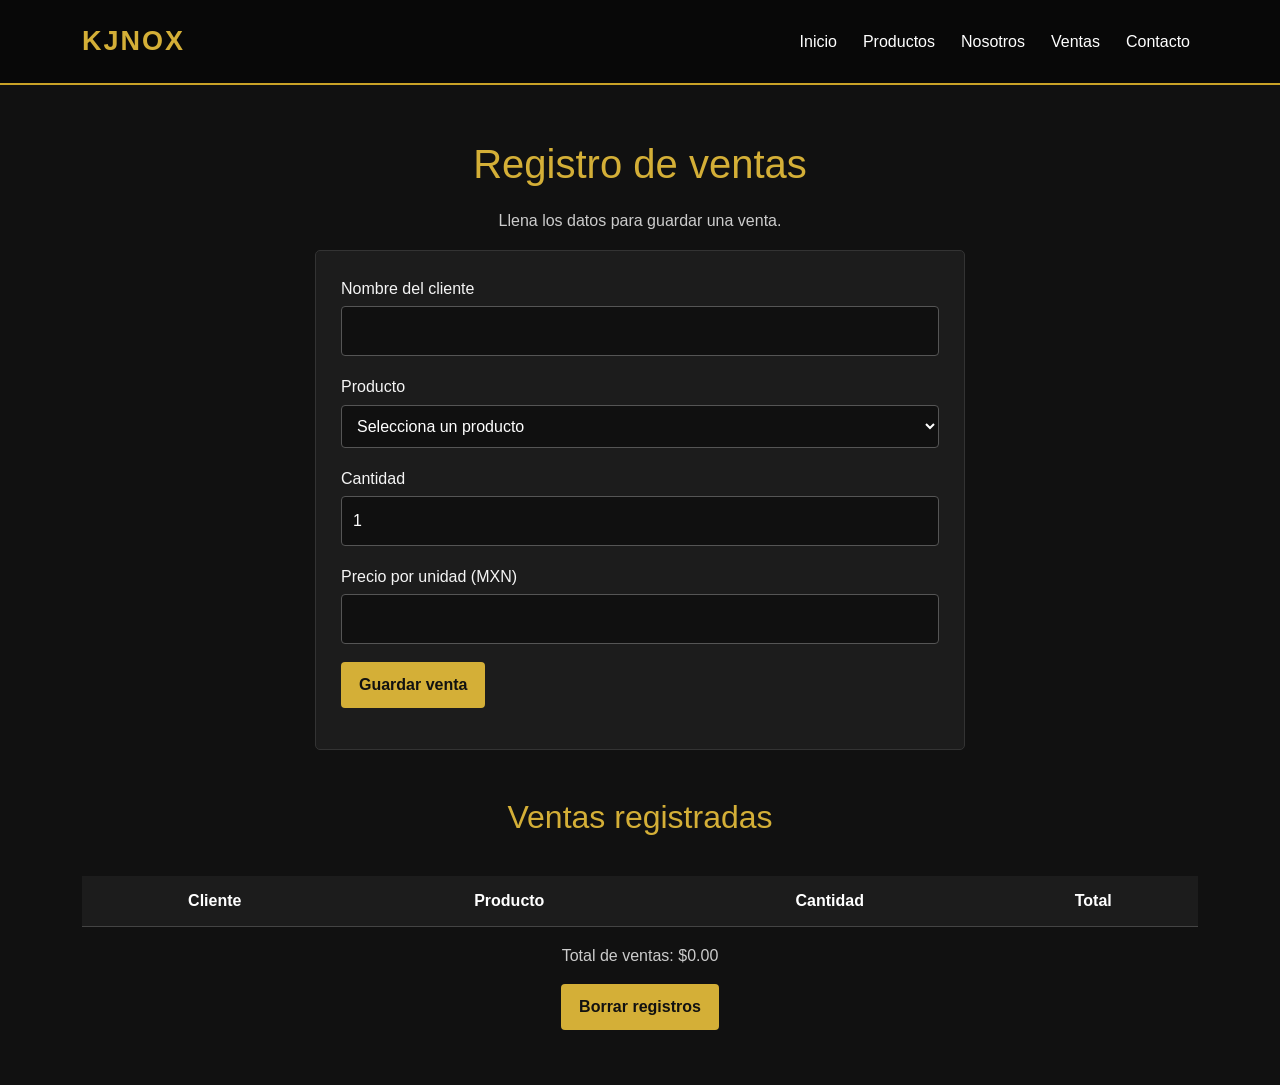
<file: proyectto-Final-unidad-2/ventas.html>
<!DOCTYPE html>
<html lang="es">
<head>
    <meta charset="UTF-8">
    <meta name="viewport" content="width=device-width, initial-scale=1.0">
    <title>KJNOX - Ventas</title>

    <link href="https://cdn.jsdelivr.net/npm/bootstrap@5.3.3/dist/css/bootstrap.min.css" rel="stylesheet">
    <link rel="stylesheet" href="css/style.css">
</head>
<body>

    <nav class="navbar navbar-expand-lg navbar-dark">
        <div class="container">
            <a class="navbar-brand marca" href="index.html">KJNOX</a>

            <button class="navbar-toggler" type="button"
                data-bs-toggle="collapse" data-bs-target="#menu">
                <span class="navbar-toggler-icon"></span>
            </button>

            <div class="collapse navbar-collapse" id="menu">
                <ul class="navbar-nav ms-auto">
                    <li class="nav-item"><a class="nav-link" href="index.html">Inicio</a></li>
                    <li class="nav-item"><a class="nav-link" href="productos.html">Productos</a></li>
                    <li class="nav-item"><a class="nav-link" href="nosotros.html">Nosotros</a></li>
                    <li class="nav-item"><a class="nav-link" href="ventas.html">Ventas</a></li>
                    <li class="nav-item"><a class="nav-link" href="contacto.html">Contacto</a></li>
                </ul>
            </div>
        </div>
    </nav>

    <div class="container seccion">
        <h1>Registro de ventas</h1>
        <p>Llena los datos para guardar una venta.</p>

        <div class="formulario mx-auto">
            <form id="formularioVenta">
                <label for="cliente">Nombre del cliente</label>
                <input type="text" id="cliente" required>

                <label for="productoVenta">Producto</label>
                <select id="productoVenta" required>
                    <option value="">Selecciona un producto</option>
                </select>

                <label for="cantidad">Cantidad</label>
                <input type="number" id="cantidad" min="1" value="1" required>

                <label for="precio">Precio por unidad (MXN)</label>
                <input type="number" id="precio" min="0.01" step="0.01" required>

                <button type="submit" class="boton">Guardar venta</button>
            </form>

            <p id="mensajeVenta" class="mensaje"></p>
        </div>

        <h2 class="mt-5">Ventas registradas</h2>

        <div class="table-responsive">
            <table class="table tabla-oscura">
                <thead>
                    <tr>
                        <th>Cliente</th>
                        <th>Producto</th>
                        <th>Cantidad</th>
                        <th>Total</th>
                    </tr>
                </thead>
                <tbody id="tablaVentas"></tbody>
            </table>
        </div>

        <p id="totalVentas"></p>

        <button type="button" class="boton" id="borrarVentas">
            Borrar registros
        </button>
    </div>


    <script src="https://cdn.jsdelivr.net/npm/bootstrap@5.3.3/dist/js/bootstrap.bundle.min.js"></script>
    <script src="JavaScript/funtion.js"></script>
</body>
</html>
</file>
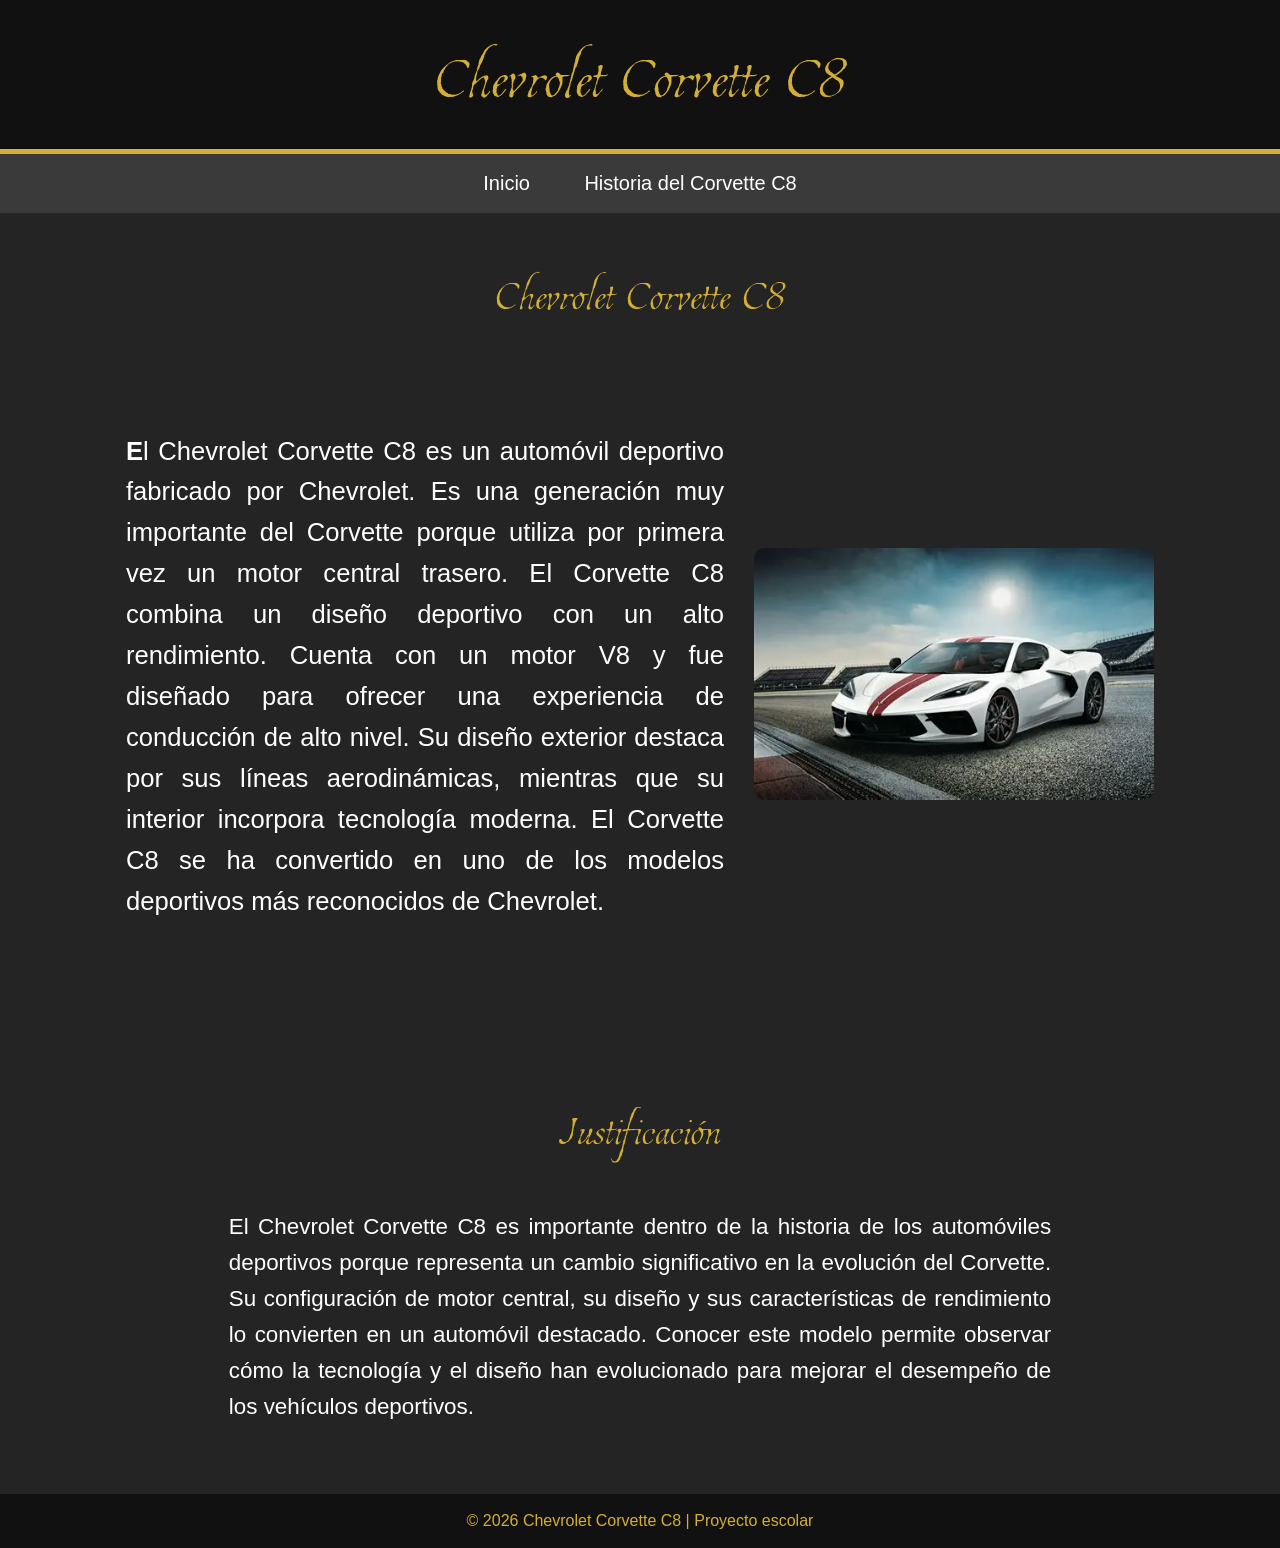
<file: 01-proyecto_Final/html/corvette.html>
<!DOCTYPE html>
<html lang="es">

<head>
    <meta charset="UTF-8">
    <meta name="description" content="Información sobre el Chevrolet Corvette C8">
    <meta name="author" content="Kevin Jair Rodea Rangel">
    <title>Chevrolet Corvette C8</title>

    <link href="../css/style.css" rel="stylesheet">
</head>

<body>

    <header>
        <h1>Chevrolet Corvette C8</h1>
    </header>

    <nav>
        <a href="corvette.html">Inicio</a>
        <a href="historia-corvette.html">Historia del Corvette C8</a>
    </nav>

    <main>

        <section>

            <h2>Chevrolet Corvette C8</h2>

            <div class="contenido">

                <div class="texto">

                    <p>
                        <b>E</b>l Chevrolet Corvette C8 es un automóvil deportivo
                        fabricado por Chevrolet. Es una generación muy importante
                        del Corvette porque utiliza por primera vez un motor
                        central trasero.

                        El Corvette C8 combina un diseño deportivo con un alto
                        rendimiento. Cuenta con un motor V8 y fue diseñado para
                        ofrecer una experiencia de conducción de alto nivel.

                        Su diseño exterior destaca por sus líneas aerodinámicas,
                        mientras que su interior incorpora tecnología moderna.
                        El Corvette C8 se ha convertido en uno de los modelos
                        deportivos más reconocidos de Chevrolet.
                    </p>

                </div>

                <div>
                    <img src="../img/Chevrolet corvette c8.webp"
                         alt="Chevrolet Corvette C8">
                </div>

            </div>

        </section>


        <section class="contenido2">

            <h2>Justificación</h2>

            <p class="justificacion">
                El Chevrolet Corvette C8 es importante dentro de la historia
                de los automóviles deportivos porque representa un cambio
                significativo en la evolución del Corvette. Su configuración
                de motor central, su diseño y sus características de
                rendimiento lo convierten en un automóvil destacado.
                Conocer este modelo permite observar cómo la tecnología y
                el diseño han evolucionado para mejorar el desempeño de
                los vehículos deportivos.
            </p>

        </section>

    </main>


    <footer>
        <p>© 2026 Chevrolet Corvette C8 | Proyecto escolar</p>
    </footer>

</body>

</html>
</file>
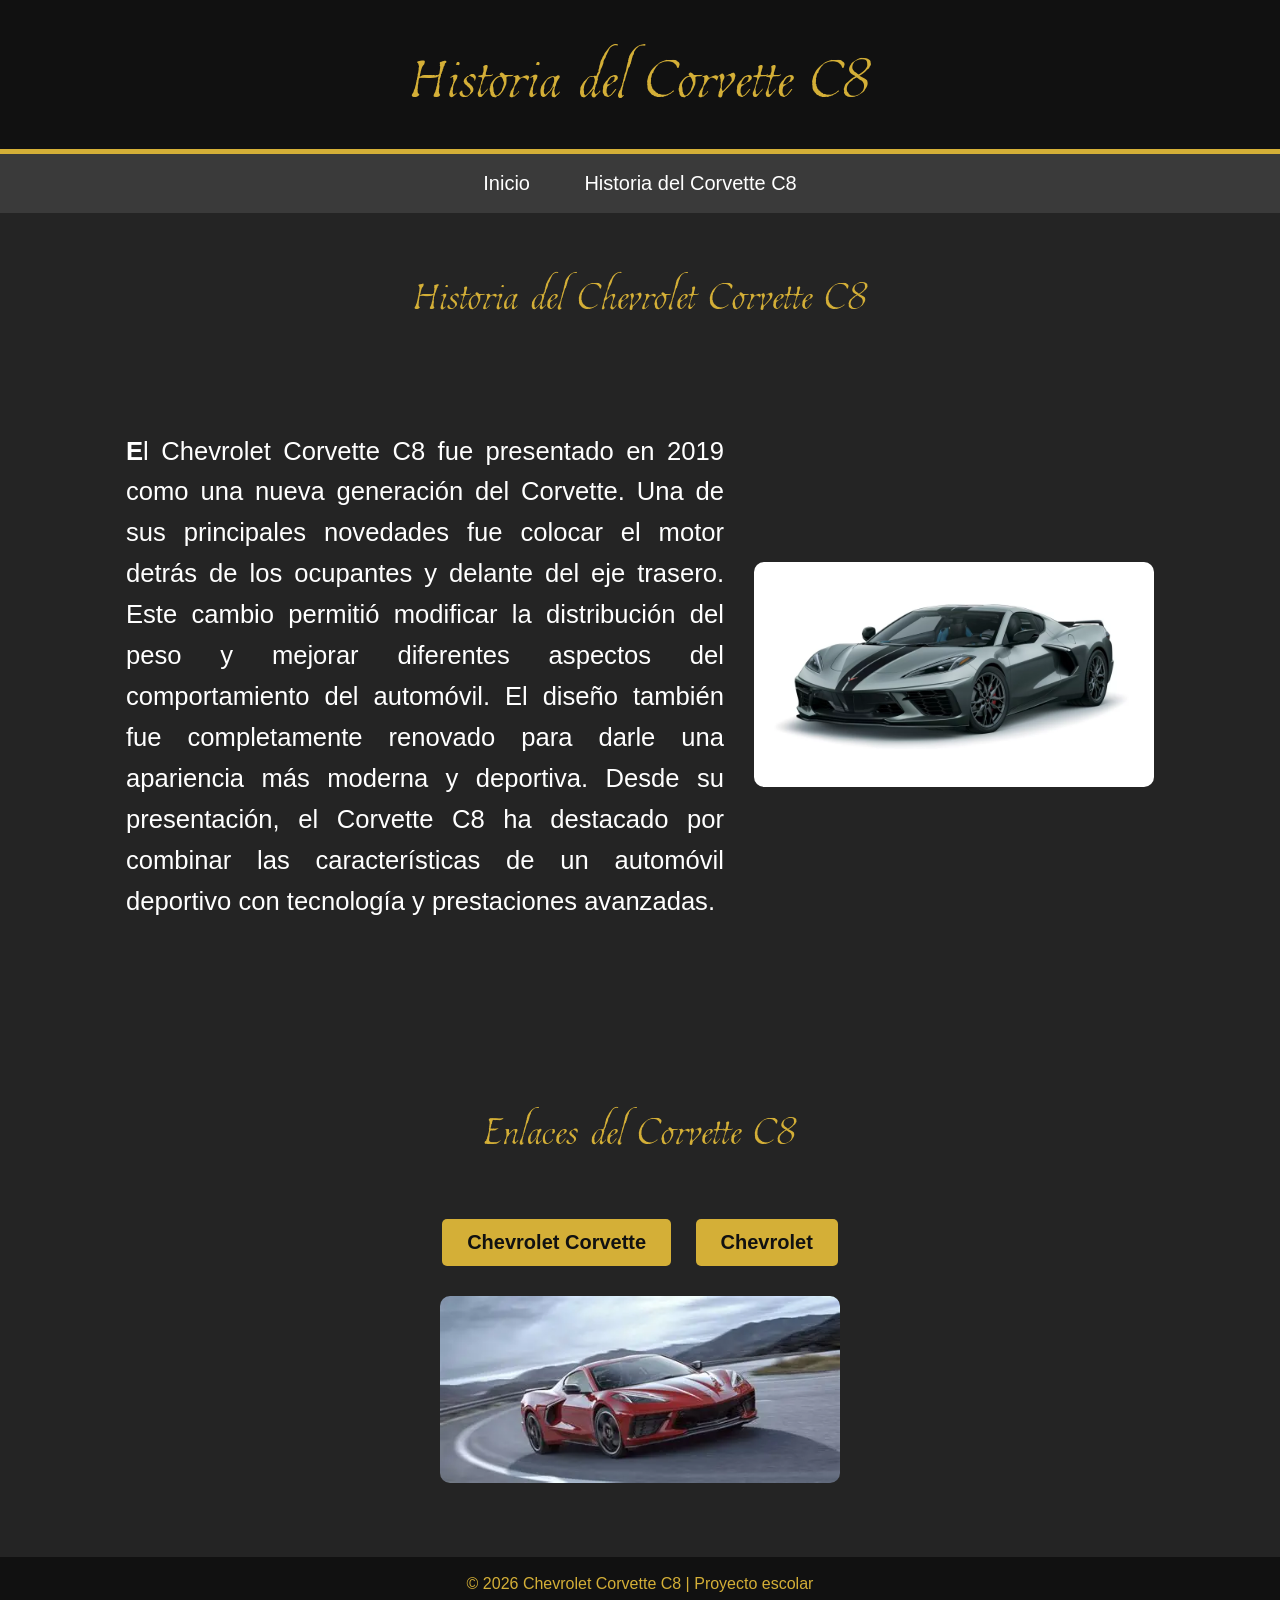
<file: 01-proyecto_Final/html/historia-corvette.html>
<!DOCTYPE html>
<html lang="es">

<head>
    <meta charset="UTF-8">
    <meta name="description" content="Historia del Chevrolet Corvette C8">
    <meta name="author" content="Angel">
    <title>Historia del Corvette C8</title>

    <link href="../css/style.css" rel="stylesheet">
</head>

<body>

    <header>
        <h1>Historia del Corvette C8</h1>
    </header>

    <nav>

        <a href="corvette.html">Inicio</a>

        <a href="historia-corvette.html">Historia del Corvette C8</a>

    </nav>

    <main>

        <section>

            <h2>Historia del Chevrolet Corvette C8</h2>

            <div class="contenido">

                <div class="texto">

                    <p>
                        <b>E</b>l Chevrolet Corvette C8 fue presentado en 2019
                        como una nueva generación del Corvette. Una de sus
                        principales novedades fue colocar el motor detrás de
                        los ocupantes y delante del eje trasero.

                        Este cambio permitió modificar la distribución del
                        peso y mejorar diferentes aspectos del comportamiento
                        del automóvil. El diseño también fue completamente
                        renovado para darle una apariencia más moderna y
                        deportiva.

                        Desde su presentación, el Corvette C8 ha destacado
                        por combinar las características de un automóvil
                        deportivo con tecnología y prestaciones avanzadas.
                    </p>

                </div>

                <div>
                    <img src="../img/Chevrolet corvette c82.webp"
                         alt="Historia del Chevrolet Corvette C8">
                </div>

            </div>

        </section>


        <section class="contenido2">

            <h2>Enlaces del Corvette C8</h2>

            <div class="contenedor3">

                <a href="https://www.chevrolet.com/performance/corvette"
                   target="_blank">
                    Chevrolet Corvette
                </a>

                <a href="https://www.chevrolet.com/"
                   target="_blank">
                    Chevrolet
                </a>

                <br>

                <img src="../img/Chevrolet corvette c83.webp"
                     alt="Chevrolet Corvette">

            </div>

        </section>

    </main>


    <footer>
        <p>© 2026 Chevrolet Corvette C8 | Proyecto escolar</p>
    </footer>

</body>

</html>
</file>
<file: proyectto-Final-unidad-2/css/style.css>
* {
    margin: 0;
    padding: 0;
    box-sizing: border-box;
}
body {
    background-color: #111;
    color: #f5f5f5;
    font-family: Arial, sans-serif;
    line-height: 1.6;
}
.navbar {
    background-color: #080808;
    border-bottom: 2px solid #c9a227;
    padding: 15px;
}
.marca {
    color: #d4af37 !important;
    font-size: 27px;
    font-weight: bold;
    letter-spacing: 2px;
}
.nav-link {
    color: white !important;
    margin-left: 10px;
}
.nav-link:hover {
    color: #d4af37 !important;
}
.portada {
    text-align: center;
    padding: 100px 20px;
    background-color: #191919;
}
.portada h1 {
    font-size: 45px;
    margin: 15px 0;
}
.portada h1 span {
    color: #d4af37;
}
.portada p {
    color: #ccc;
    margin-bottom: 20px;
}
.seccion {
    padding-top: 55px;
    padding-bottom: 55px;
    text-align: center;
}
.seccion h1, .seccion h2 {
    color: #d4af37;
    margin-bottom: 20px;
}
.seccion > p {
    color: #ccc;
}
.tarjeta {
    height: 100%;
    padding: 25px;
    background-color: #1c1c1c;
    border: 1px solid #333;
    border-radius: 5px;
}
.tarjeta h3 {
    color: #d4af37;
    margin-bottom: 15px;
}
.boton {
    display: inline-block;
    background-color: #d4af37;
    color: #111;
    border: none;
    border-radius: 4px;
    padding: 10px 18px;
    text-decoration: none;
    font-weight: bold;
    cursor: pointer;
}
.boton:hover {
    background-color: #f0d675;
    color: #111;
}
.producto {
    height: 100%;
    padding: 20px;
    background-color: #1c1c1c;
    border: 1px solid #333;
    border-radius: 5px;
    transition: 0.2s;
}
.producto:hover {
    border-color: #d4af37;
    transform: translateY(-3px);
}
.producto img {
    width: 100%;
    height: 230px;
    object-fit: contain;
    margin-bottom: 15px;
    background-color: #151515;
}
.producto h3 {
    color: #d4af37;
    font-size: 20px;
    margin-bottom: 10px;
}
.producto p {
    color: #ccc;
}
.buscador {
    max-width: 550px;
    margin: 25px auto;
}
.formulario {
    max-width: 650px;
    padding: 25px;
    background-color: #1c1c1c;
    border: 1px solid #333;
    border-radius: 5px;
    text-align: left;
}
.formulario label {
    display: block;
    margin-bottom: 5px;
}
.formulario input, .formulario select, .formulario textarea {
    display: block;
    width: 100%;
    padding: 11px;
    margin-bottom: 18px;
    background-color: #101010;
    color: white;
    border: 1px solid #555;
    border-radius: 4px;
}
.formulario input:focus, .formulario select:focus, .formulario textarea:focus {
    outline: 1px solid #d4af37;
}
.mensaje {
    color: #d4af37;
    margin-top: 15px;
}
.tabla-oscura {
    color: white;
    margin-top: 20px;
    background-color: #1c1c1c;
}
.tabla-oscura th,
.tabla-oscura td {
    background-color: #1c1c1c;
    color: white;
    border-color: #444;
    padding: 12px;
}
@media (max-width: 768px) {
    .portada {
        padding: 70px 15px;
    }

    .portada h1 {
        font-size: 34px;
    }

    .marca {
        font-size: 23px;
    }

    .producto img {
        height: 200px;
    }

    .seccion {
        padding-top: 35px;
        padding-bottom: 35px;
    }
}
</file>
<file: unidad2/style.css>
header{
    display: flex;
    justify-content: space-between;
    flex-wrap: wrap;
}
header img{
    height: 15rem;
}
.padre{
    display: flex;
    justify-content: space-around;
    flex-wrap: wrap;
}
.hijo{
    width:35% ;
    border-top-left-radius: 20px;
    border-top-right-radius: 50px;
    border-bottom-right-radius: 0px;
    border-bottom-left-radius: 10px;
    border: 2px solid #2c0696;
    padding-left: 1rem;
    padding-right: 0rem;
    padding-bottom: 1rem;
    padding-top: 4rem;
}
.hijo img {
    width: 95%;
    border: 5px dotted #04e9f6;
}
.hijo h2{
    text-align: center;
    font-size: 2.5rem;
    margin-bottom: 1rem;
}
.hijo p{
    text-align: justify;
    font-size: 1.2rem;
    line-height: 3.5rem;
    color: #0581ed;
}
.hijo a{
   cursor: pointer;
   text-decoration: none;
   color: #0581ed;
}
.hijo a:hover{
    color: #04e9f6;
    text-decoration: underline;
}
.hijo h2:first-child{
    color:#04e9f6;
    font-size: 6rem;
}
.hijo h2:nth-child(2){
    color: #bfe007;
    font-size: 6rem;
    letter-spacing: 4px;
    word-spacing: 15px;
}
.hijo:hover{
    transition: 1.5s;
    border-color: #04e9f6;
}
header a{
    text-decoration: none;
    color: #04e9f6;
    font-size: 1.5rem;
}
header a:hover{
    cursor: pointer;
    color: #bfe007;
}
</file>
<file: 01-proyecto_Final/Unidad2/style.css>
header{
    display: flex;
    justify-content: space-between;
}
.padre{
    display: flex;
    justify-content: space-around;
    flex-wrap: wrap;
}
.hijo{
    width:35% ;
    border-top-left-radius: 20px;
    border-top-right-radius: 50px;
    border-bottom-right-radius: 0px;
    border-bottom-left-radius: 10px;
    border: 2px solid #2c0696;
    padding-left: 1rem;
    padding-right: 0rem;
    padding-bottom: 1rem;
    padding-top: 4rem;
}
.hijo img {
    width: 100%;
    border: 5px dotted #04e9f6;
}
.hijo h2{
    text-align: center;
    font-size: 2.5rem;
    margin-bottom: 1rem;
}
.hijo p{
    text-align: justify;
    font-size: 1.2rem;
    line-height: 3.5rem;
    color: #0581ed;
}
.hijo a{
   cursor: pointer;
   text-decoration: none;
}
.hijo a:hover{
    color: #04e9f6;
    text-decoration: underline;
}
.hijo h2:first-child{
    color:#04e9f6;
    font-size: 6rem;
}
.hijo h2:nth-child(2){
    color: #bfe007;
    font-size: 6rem;
    letter-spacing: 4px;
    word-spacing: 15px;
}
.hijo:hover{
    transition: 1.5s;
    border-color: #04e9f6;
}
</file>
<file: 01-proyecto_Final/css/style.css>
@import url('https://fonts.googleapis.com/css2?family=Estonia&display=swap');

body {
    background-color: #242424;
    font-family: Arial, sans-serif;
    margin: 0;
    color: white;
}

/* TÍTULO */
header {
    background-color: #111111;
    padding: 25px;
    border-bottom: 5px solid #d4af37;
}

h1 {
    font-family: "Estonia", cursive;
    font-weight: 400;
    font-style: normal;
    color: #d4af37;
    font-size: 5em;
    text-align: center;
    margin: 0;
}

/* MENÚ */
nav {
    background-color: #3a3a3a;
    text-align: center;
    padding: 18px;
}

nav a {
    color: white;
    text-decoration: none;
    font-size: 20px;
    margin: 0 25px;
}

nav a:hover {
    color: #d4af37;
}

/* CONTENIDO */
main {
    width: 85%;
    margin: auto;
}

/* SUBTÍTULOS */
h2 {
    font-family: "Estonia", cursive;
    font-weight: 400;
    font-style: normal;
    color: #d4af37;
    font-size: 3.5em;
    text-align: center;
}

/* TEXTO E IMAGEN */
.contenido {
    display: flex;
    justify-content: space-between;
    align-items: center;
    padding: 30px;
}

.texto {
    width: 60%;
}

.texto p {
    color: white;
    font-size: 1.6em;
    line-height: 1.6;
    text-align: justify;
}

.contenido img {
    width: 400px;
    margin-left: 30px;
    border-radius: 10px;
}

/* SEGUNDA PARTE */
.contenido2 {
    text-align: center;
    margin-top: 40px;
    padding: 30px;
}

.contenido2 h2 {
    text-align: center;
}

.justificacion {
    width: 80%;
    margin: auto;
    color: white;
    font-size: 1.4em;
    line-height: 1.6;
    text-align: justify;
}

/* ENLACES */
.contenedor3 {
    text-align: center;
    margin-top: 30px;
}

.contenedor3 a {
    display: inline-block;
    background-color: #d4af37;
    color: #111111;
    padding: 12px 25px;
    margin: 10px;
    text-decoration: none;
    border-radius: 5px;
    font-size: 20px;
    font-weight: bold;
}

.contenedor3 a:hover {
    background-color: white;
    color: #111111;
}

.contenedor3 img {
    width: 400px;
    margin-top: 20px;
    border-radius: 10px;
}

/* PIE DE PÁGINA */
footer {
    background-color: #111111;
    color: #d4af37;
    text-align: center;
    padding: 18px;
    margin-top: 40px;
}

footer p {
    margin: 0;
    font-size: 16px;
}
</file>
